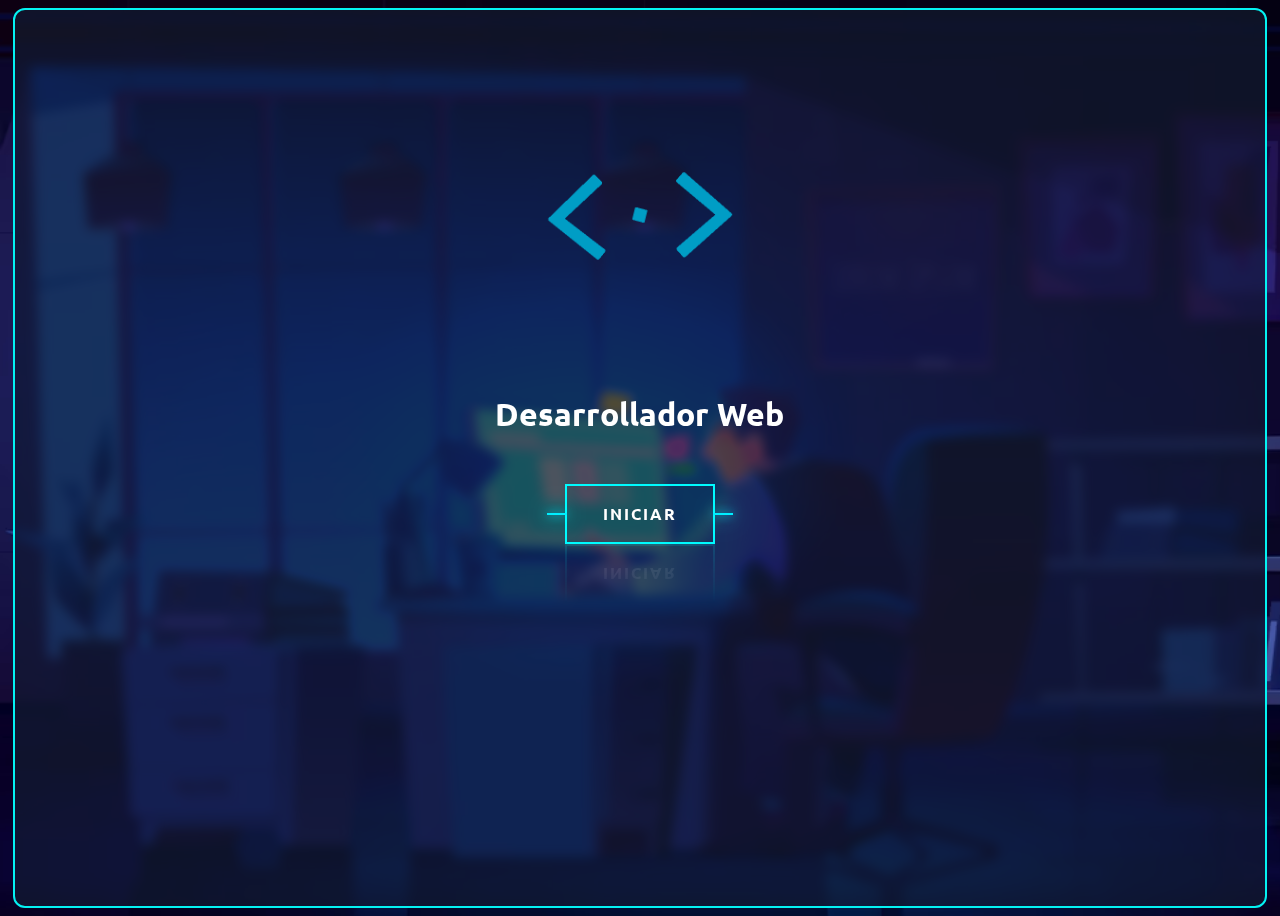
<file: index.html>
<!DOCTYPE html>
<html lang="es">

<head>
  <meta charset="UTF-8" />
  <meta http-equiv="X-UA-Compatible" content="IE=edge" />
  <meta name="viewport" content="width=device-width, initial-scale=1.0" />
  <title>Desarrollador Web Freelance</title>

  <meta name="title" content="Desarrollador Web">
  <meta name="description" content="Bienvenido a mi portafolio web.
    !Conoce un poco de mi trabajo!">
  <meta property="theme-color" content="#06c6ca">


  <!-- Open Graph / Facebook -->
  <meta property="og:type" content="website">
  <meta property="og:url" content="https://sergiovgonzalez.github.io/desarrollador-web-freelance">
  <meta property="og:title" content="Desarrollador Web">
  <meta property="og:description" content="Bienvenido/a a mi portafolio web. !Conoce un poco de mi trabajo!">
  <meta property="og:image" content="https://sergiovgonzalez.github.io/desarrollador-web-freelance/img/home.png">


  <!-- Twitter -->
  <meta property="twitter:card" content="summary_large_image">
  <meta property="twitter:url" content="https://sergiovgonzalez.github.io/desarrollador-web-freelance">
  <meta property="twitter:title" content="Desarrollador Web">
  <meta property="twitter:description" content="Bienvenido a mi portafolio web. !Conoce un poco de mi trabajo!">
  <meta property="twitter:image" content="https://sergiovgonzalez.github.io/desarrollador-web-freelance/img/home.png">

  <!-- End meta etiquetas -->

  <link rel="preconnect" href="https://fonts.googleapis.com" />
  <link rel="preconnect" href="https://fonts.gstatic.com" crossorigin />
  <link
    href="https://fonts.googleapis.com/css2?family=Poppins:wght@300;400;700&family=Raleway:wght@400;700&family=Ubuntu:wght@500&display=swap"
    rel="stylesheet" />
  <link rel="stylesheet" href="css/normalize.css" />
  <link rel="stylesheet" href="css/styles.css" />
</head>

<body>
  <main class="wraper">
    <figure class="img-wraper">
      <img src="img/index.gif" alt="Desarrollador Web Freelance" />
    </figure>
    <section class="start">
      <h1>Desarrollador Web</h1>
      <a href="content">
        <button>
          <span>iniciar</span>
        </button>
      </a>

    </section>


  </main>
</body>

</html>
</file>
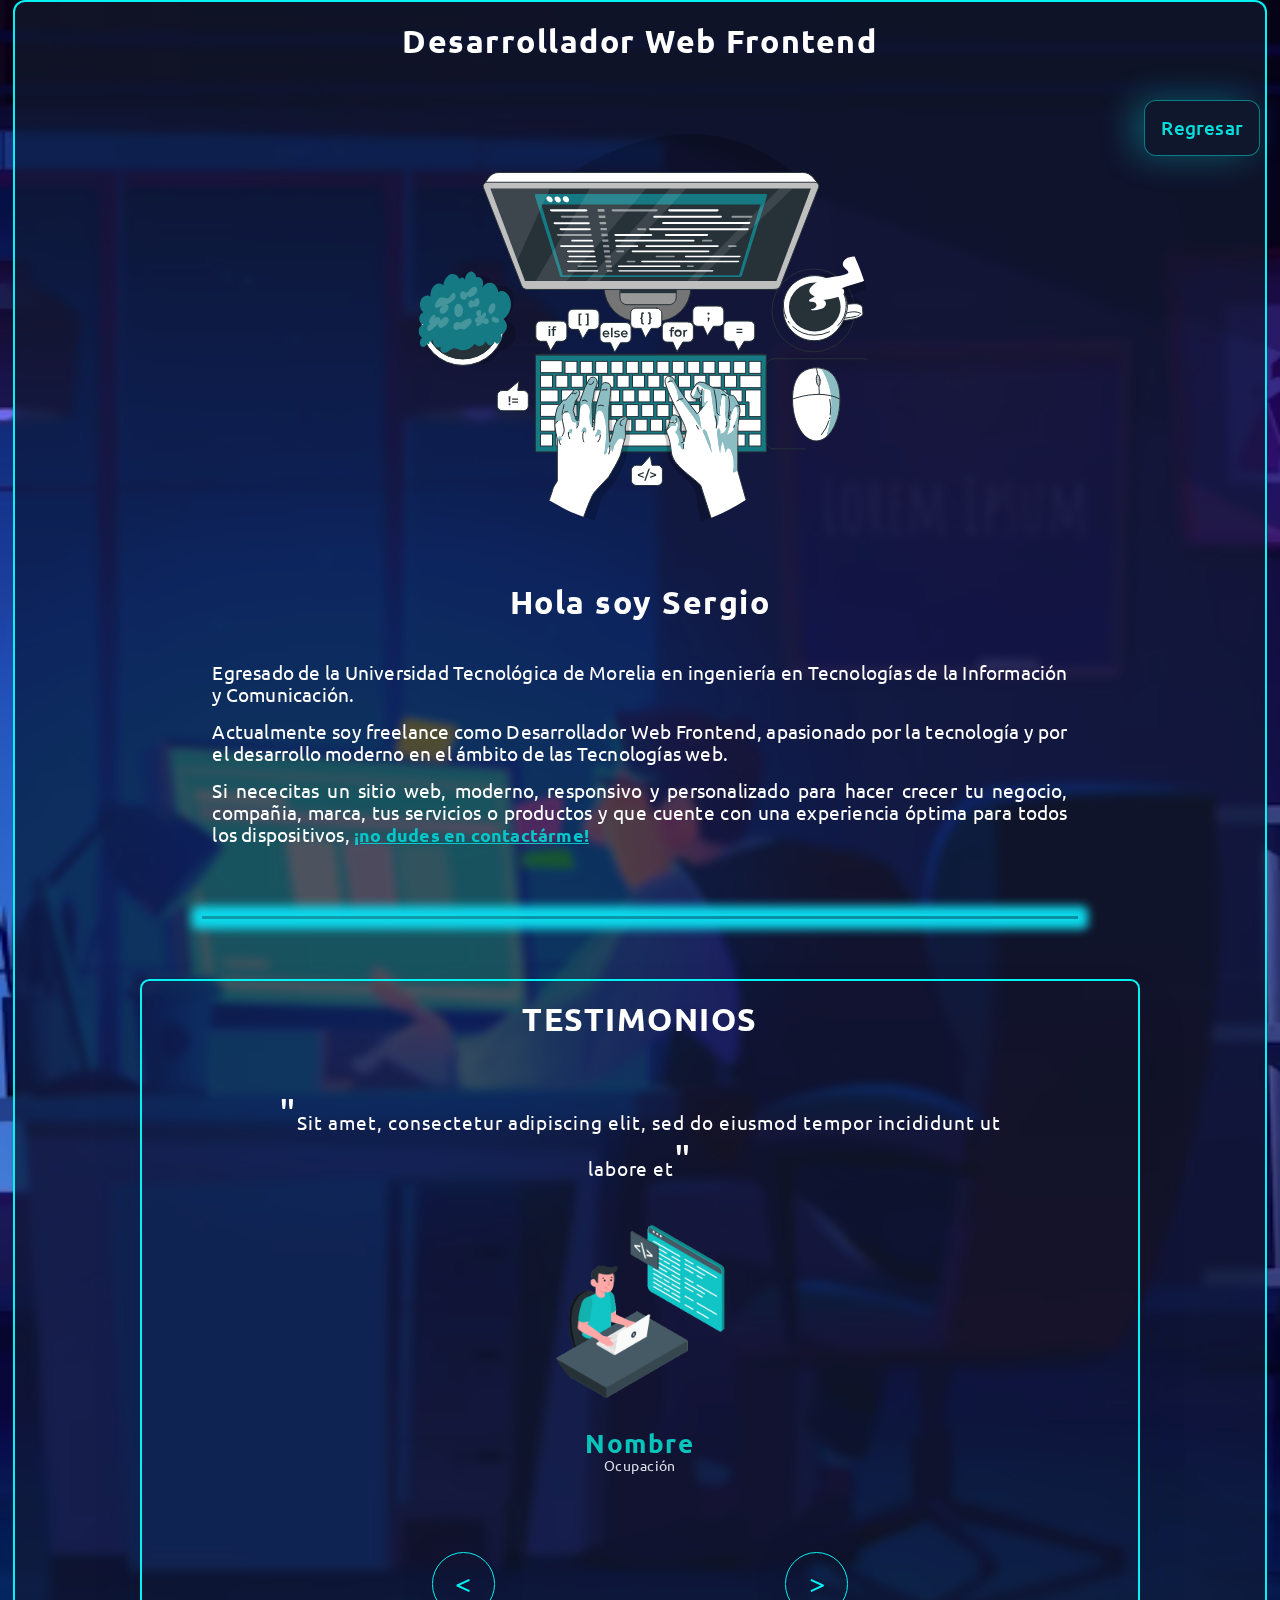
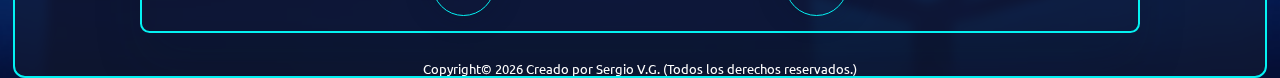
<file: about.html>
<!DOCTYPE html>
<html lang="es">

<head>
  <meta charset="UTF-8" />
  <meta http-equiv="X-UA-Compatible" content="IE=edge" />
  <meta name="viewport" content="width=device-width, initial-scale=1.0" />
  <title>Acerca de</title>
  <link rel="preconnect" href="https://fonts.googleapis.com" />
  <link rel="preconnect" href="https://fonts.gstatic.com" crossorigin />
  <link
    href="https://fonts.googleapis.com/css2?family=Poppins:wght@300;400;700&family=Raleway:wght@400;700&family=Ubuntu:wght@500&display=swap"
    rel="stylesheet" />
  <link rel="stylesheet" href="css/normalize.css" />
  <link rel="stylesheet" href="css/about.css" />
</head>

<body>
  <div class="global-wrapper">
    <a class="return" href="./content">Regresar</a>

    <main class="wrapper-main">
      <h1>Desarrollador Web Frontend</h1>
      <section class="hero-container">
        <figure class="img-container">
          <img src="img/acerca de.svg" alt="Acerca de" />
        </figure>
        <article class="container-info">
          <!-- <div class="devicer"></div> -->
          <h2>Hola soy Sergio</h2>
          <article class="about-info">
            <p>
              Egresado de la Universidad Tecnológica de Morelia en ingeniería
              en Tecnologías de la Información y Comunicación.
            </p>
            <p>
              Actualmente soy freelance como Desarrollador Web Frontend,
              apasionado por la tecnología y por el desarrollo moderno en el
              ámbito de las Tecnologías web.
            </p>
            <p>
              Si nececitas un sitio web, moderno, responsivo y personalizado para hacer crecer tu negocio, compañia,
              marca, tus servicios o productos y que cuente con una experiencia óptima para todos los dispositivos,
              <a class="cta-about" href="contact">¡no
                dudes en
                contactárme!</a>
            </p>
          </article>
        </article>
      </section>
      <div class="devicer"></div>
      <!-- TESTIMONIALS-CONTAINER -->
      <section class="testimonials-container">
        <article class="wrapper">
          <h2>TESTIMONIOS</h2>
          <div class="testimonial-container" id="testimonial-container"></div>
          <div class="wrapper-buttons">
            <button id="prev">&lt;</button>
            <button id="next">&gt;</button>
          </div>
        </article>
      </section>
      <small>Copyright&copy;
        <script>
          document.write(new Date().getFullYear());
        </script>
        Creado por Sergio V.G. (Todos los derechos reservados.)
      </small>
      <!-- TESTIMONIALS-CONTAINER END -->
    </main>
  </div>
  <!-- GLOBAL Wrapper END -->
  <script src="js/slider-testimonial.js"></script>
</body>

</html>
</file>
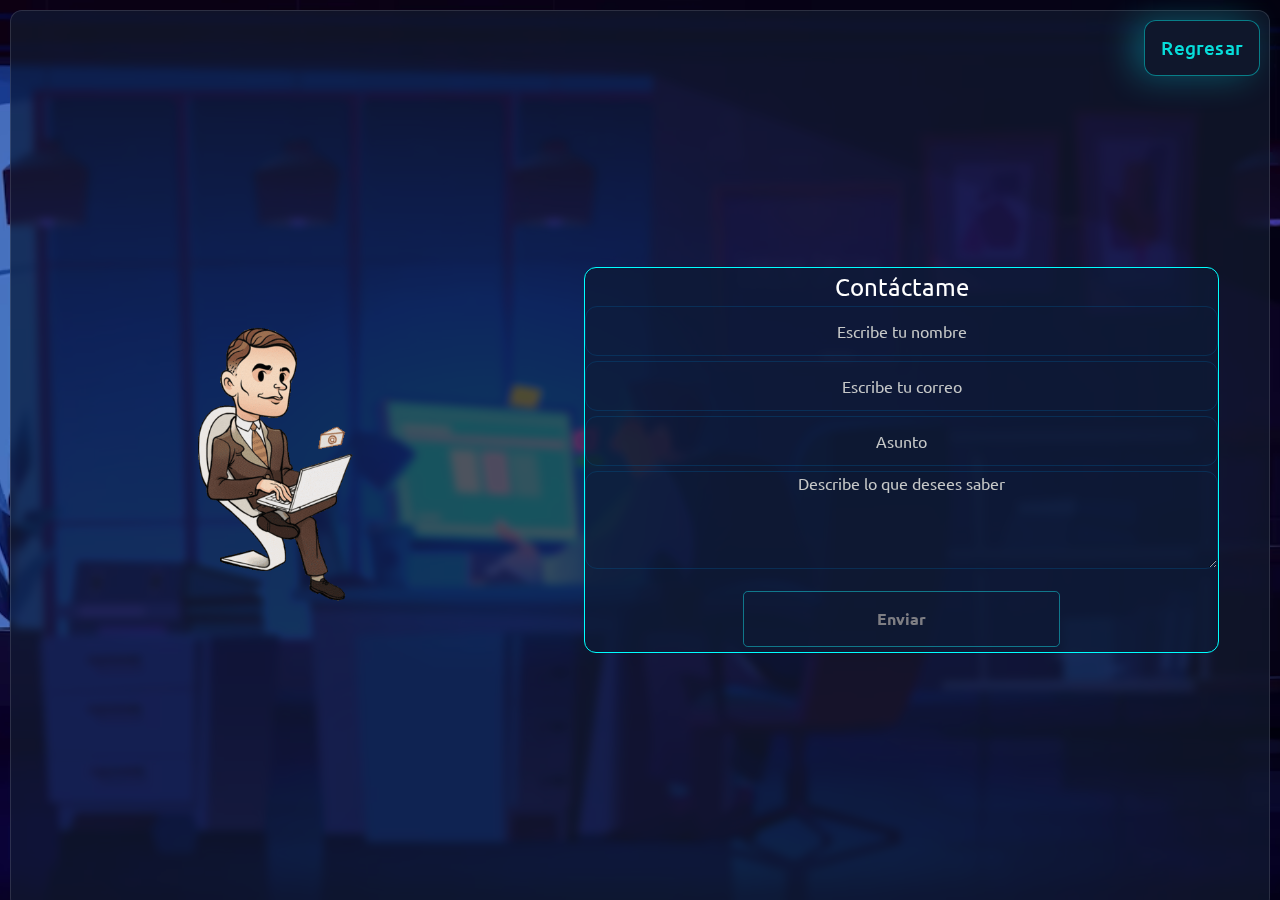
<file: contact.html>
<!DOCTYPE html>
<html lang="es">

<head>
  <meta charset="UTF-8" />
  <meta http-equiv="X-UA-Compatible" content="IE=edge" />
  <meta name="viewport" content="width=device-width, initial-scale=1.0" />
  <title>CONTACTO</title>
  <link rel="preconnect" href="https://fonts.googleapis.com" />
  <link rel="preconnect" href="https://fonts.gstatic.com" crossorigin />
  <link
    href="https://fonts.googleapis.com/css2?family=Poppins:wght@300;400;700&family=Raleway:wght@400;700&family=Ubuntu:wght@500&display=swap"
    rel="stylesheet" />
  <link rel="stylesheet" href="css/normalize.css" />
  <link rel="stylesheet" href="css/contact.css" />
  <link rel="stylesheet" href="css/spinner.css" />

</head>

<body>
  <div class="container">
    <a class="return" href="./content">Regresar</a>

    <main class="wrapper">
      <figure class="container-img">
        <img src="img/contact.gif" alt="Contacto" />
      </figure>

      <div class="wrapper-contact-form">
        <form id="formulario" class="contact-form" rel="noopener" action="https://formsubmit.co/checkovg3@outlook.com"
          method="POST">
          <legend>Contáctame</legend>
          <input type="text" name="name" placeholder="Escribe tu nombre" autocomplete="off" />


          <input id="email" type="email" name="email" placeholder="Escribe tu correo" autocomplete="off">

          <input id="asunto" type="text" name="asunto" placeholder="Asunto" autocomplete="off">


          <textarea name="mensaje" id="mensaje" placeholder="Describe lo que desees saber" cols="20"
            rows="5"></textarea>
          <!-- <input class="btn btn-opacity" type="submit" value="Enviar" disabled /> -->
          <input class="btn btn-opacity" type="submit" value="Enviar" />


          <input type="hidden" name="_next"
            value="https://sergiovgonzalez.github.io/desarrollador-web-freelance/contact">

          <input type="hidden" name="_captcha" value="false">
          <input type="hidden" name="_subject" value="Nuevo mensaje de un cliente!">

          <div id="spinner" class="hidden-spinner show-spinner">
            <div class="sk-chase">
              <div class="sk-chase-dot"></div>
              <div class="sk-chase-dot"></div>
              <div class="sk-chase-dot"></div>
              <div class="sk-chase-dot"></div>
              <div class="sk-chase-dot"></div>
              <div class="sk-chase-dot"></div>
            </div>
          </div>


        </form>

      </div>
    </main>
  </div>

  <script src="js/form.js"></script>
</body>

</html>
</file>
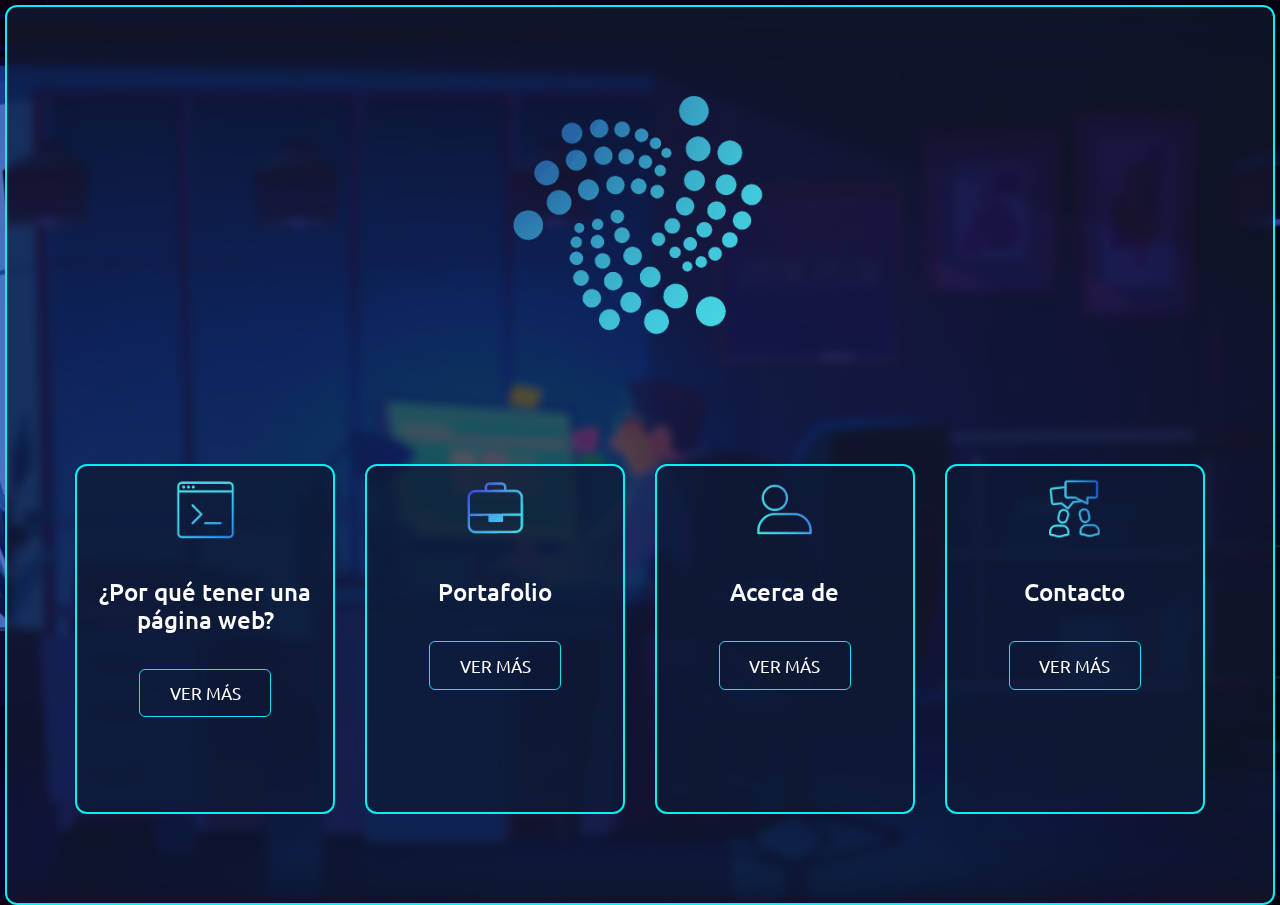
<file: content.html>
<!DOCTYPE html>
<html lang="es">

<head>
  <meta charset="UTF-8" />
  <meta http-equiv="X-UA-Compatible" content="IE=edge" />
  <meta name="viewport" content="width=device-width, initial-scale=1.0" />
  <title>Contenido</title>
  <link rel="preconnect" href="https://fonts.googleapis.com" />
  <link rel="preconnect" href="https://fonts.gstatic.com" crossorigin />
  <link
    href="https://fonts.googleapis.com/css2?family=Poppins:wght@300;400;700&family=Raleway:wght@400;700&family=Ubuntu:wght@500&display=swap"
    rel="stylesheet" />
    <!-- Open Graph / Facebook -->

  <link rel="stylesheet" href="css/normalize.css" />
  <link rel="stylesheet" href="css/content.css" />
</head>

<body>
  <main class="wrapper-main">
    <figure class="img-wrapper">
      <img class="img-content" src="img/content-img.gif" alt="gif" />
    </figure>

    <section class="content-wrapper">
      <article class="wrapper-cards">
        <div class="card">
          <figure class="icon-card">
            <img src="img/icons/porque.gif" alt="Porque tener una web" />
          </figure>
          <h2 class="card-title">¿Por qué tener una página web?</h2>
          <a href="information">
            <button class="btn">Ver más</button>
          </a>
        </div>

        <div class="card">
          <figure class="icon-card">
            <img src="img/icons/porfolio.gif" alt="Portafolio" />
          </figure>
          <h2 class="card-title">Portafolio</h2>
          <a href="portfolio" rel="noopener">
            <button class="btn">Ver más</button>
          </a>
        </div>


        <div class="card">
          <figure class="icon-card">
            <img src="img/icons/acerca.gif" alt="Acerca de" />
          </figure>
          <h2 class="card-title">Acerca de</h2>
          <a href="about" rel="noopener">
            <button class="btn">Ver más</button>
          </a>
        </div>

        <div class="card">
          <figure class="icon-card">
            <img src="img/icons/contacto.gif" alt="Contacto" />
          </figure>
          <h2 class="card-title">Contacto</h2>
          <a href="contact" rel="noopener">
            <button class="btn">Ver más</button>
          </a>
        </div>
      </article>

    </section>
  </main>
</body>

</html>
</file>
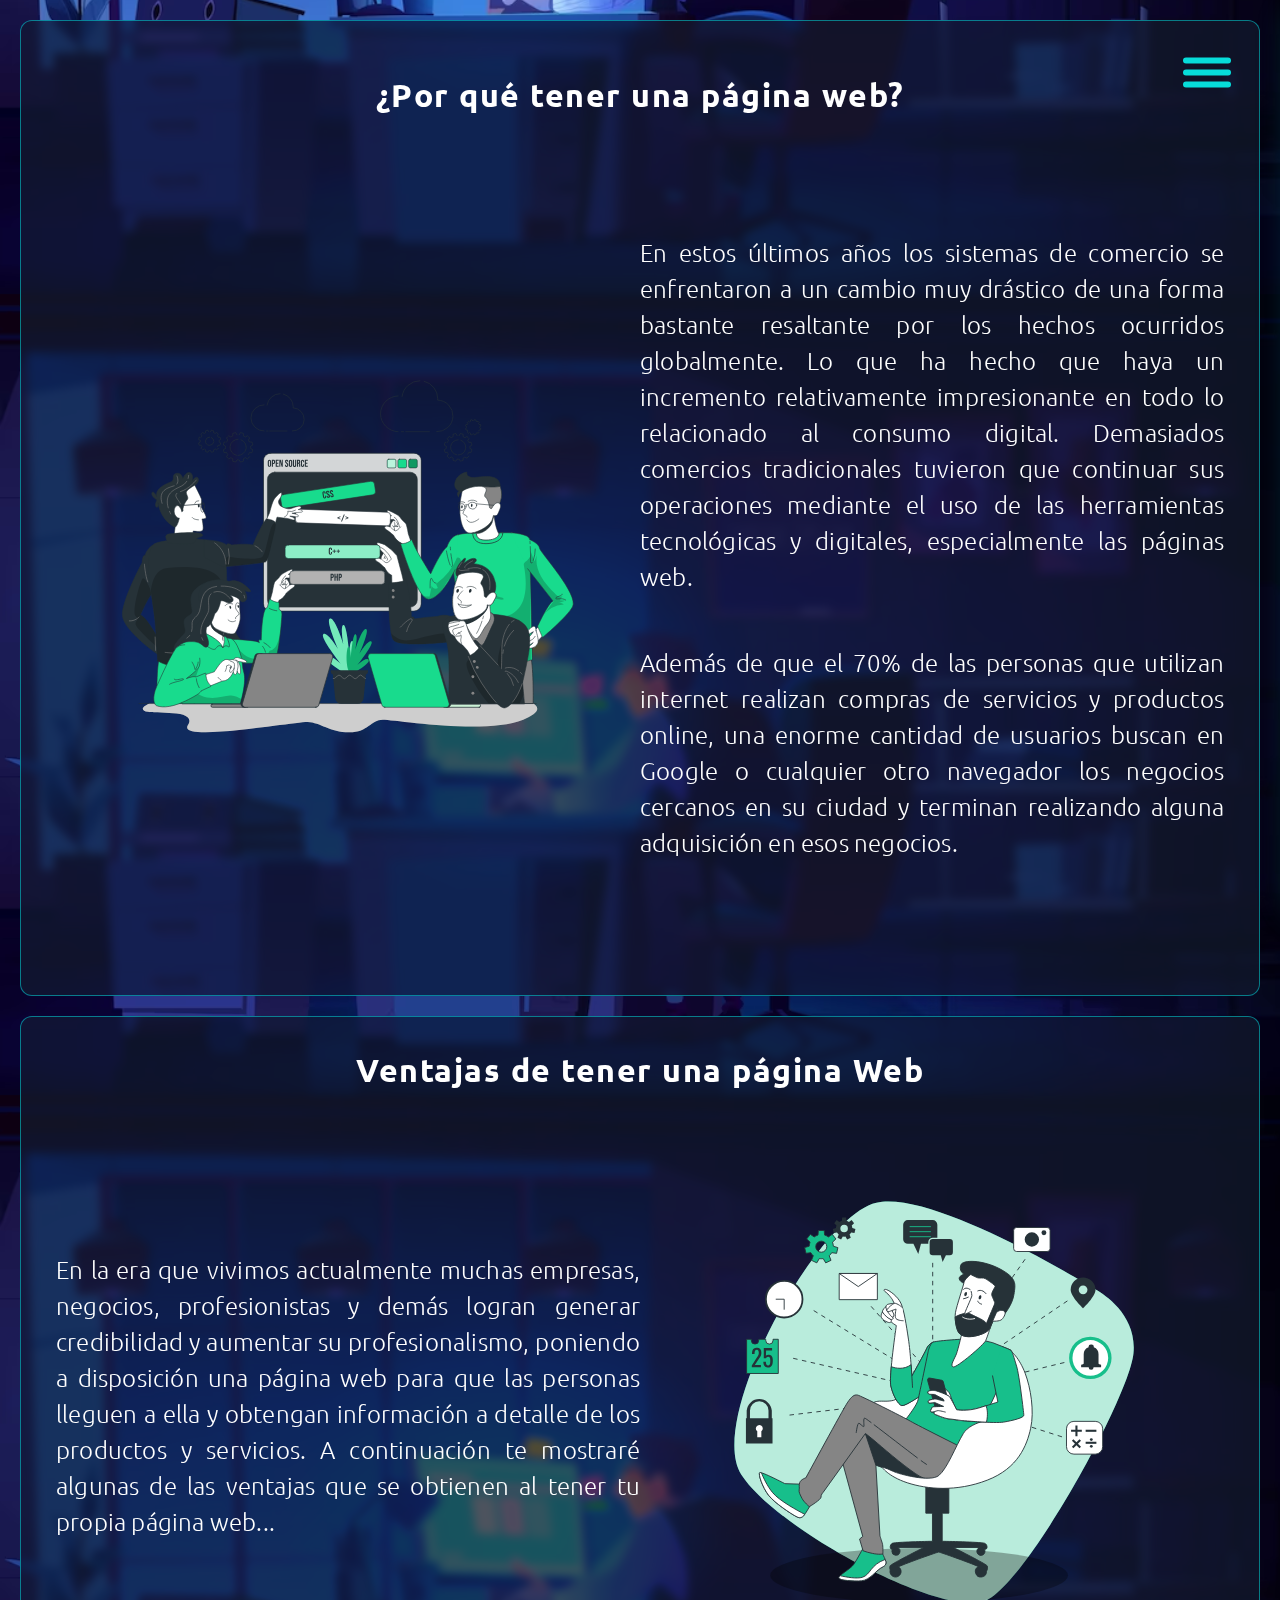
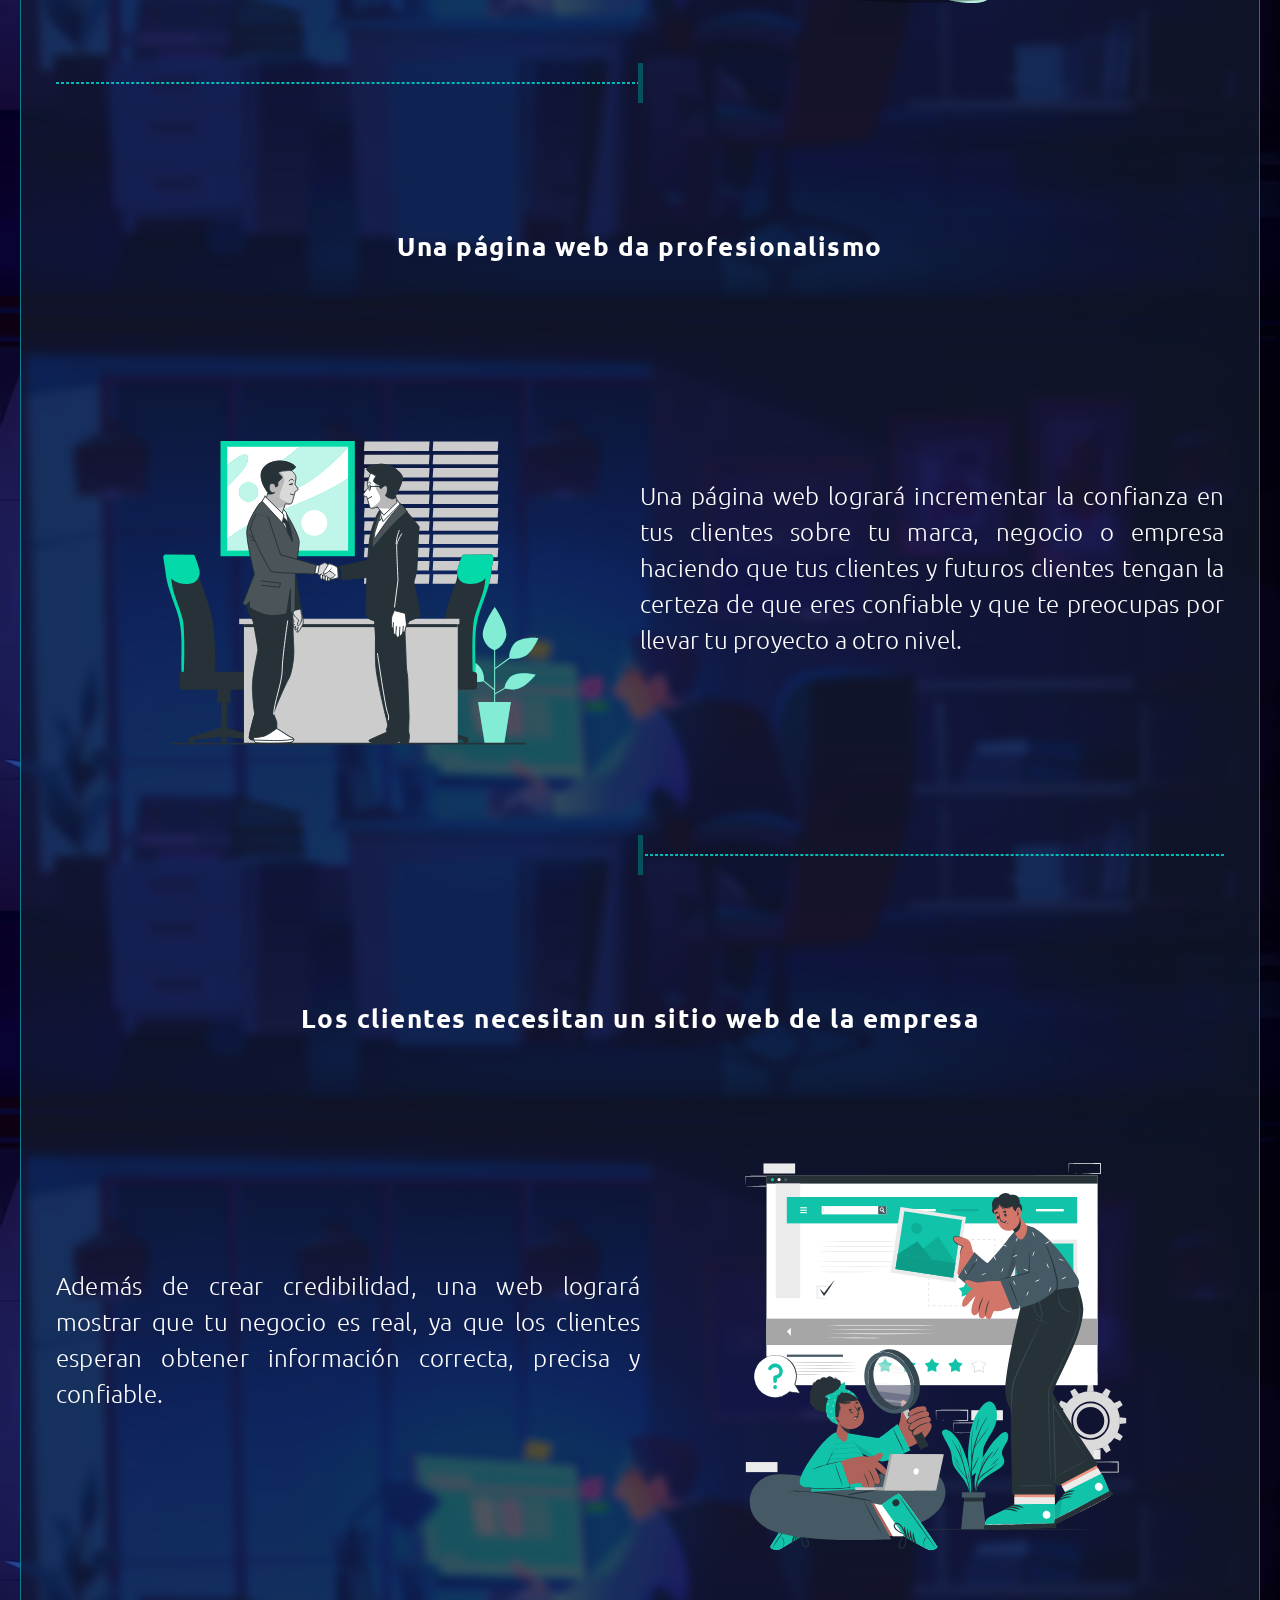
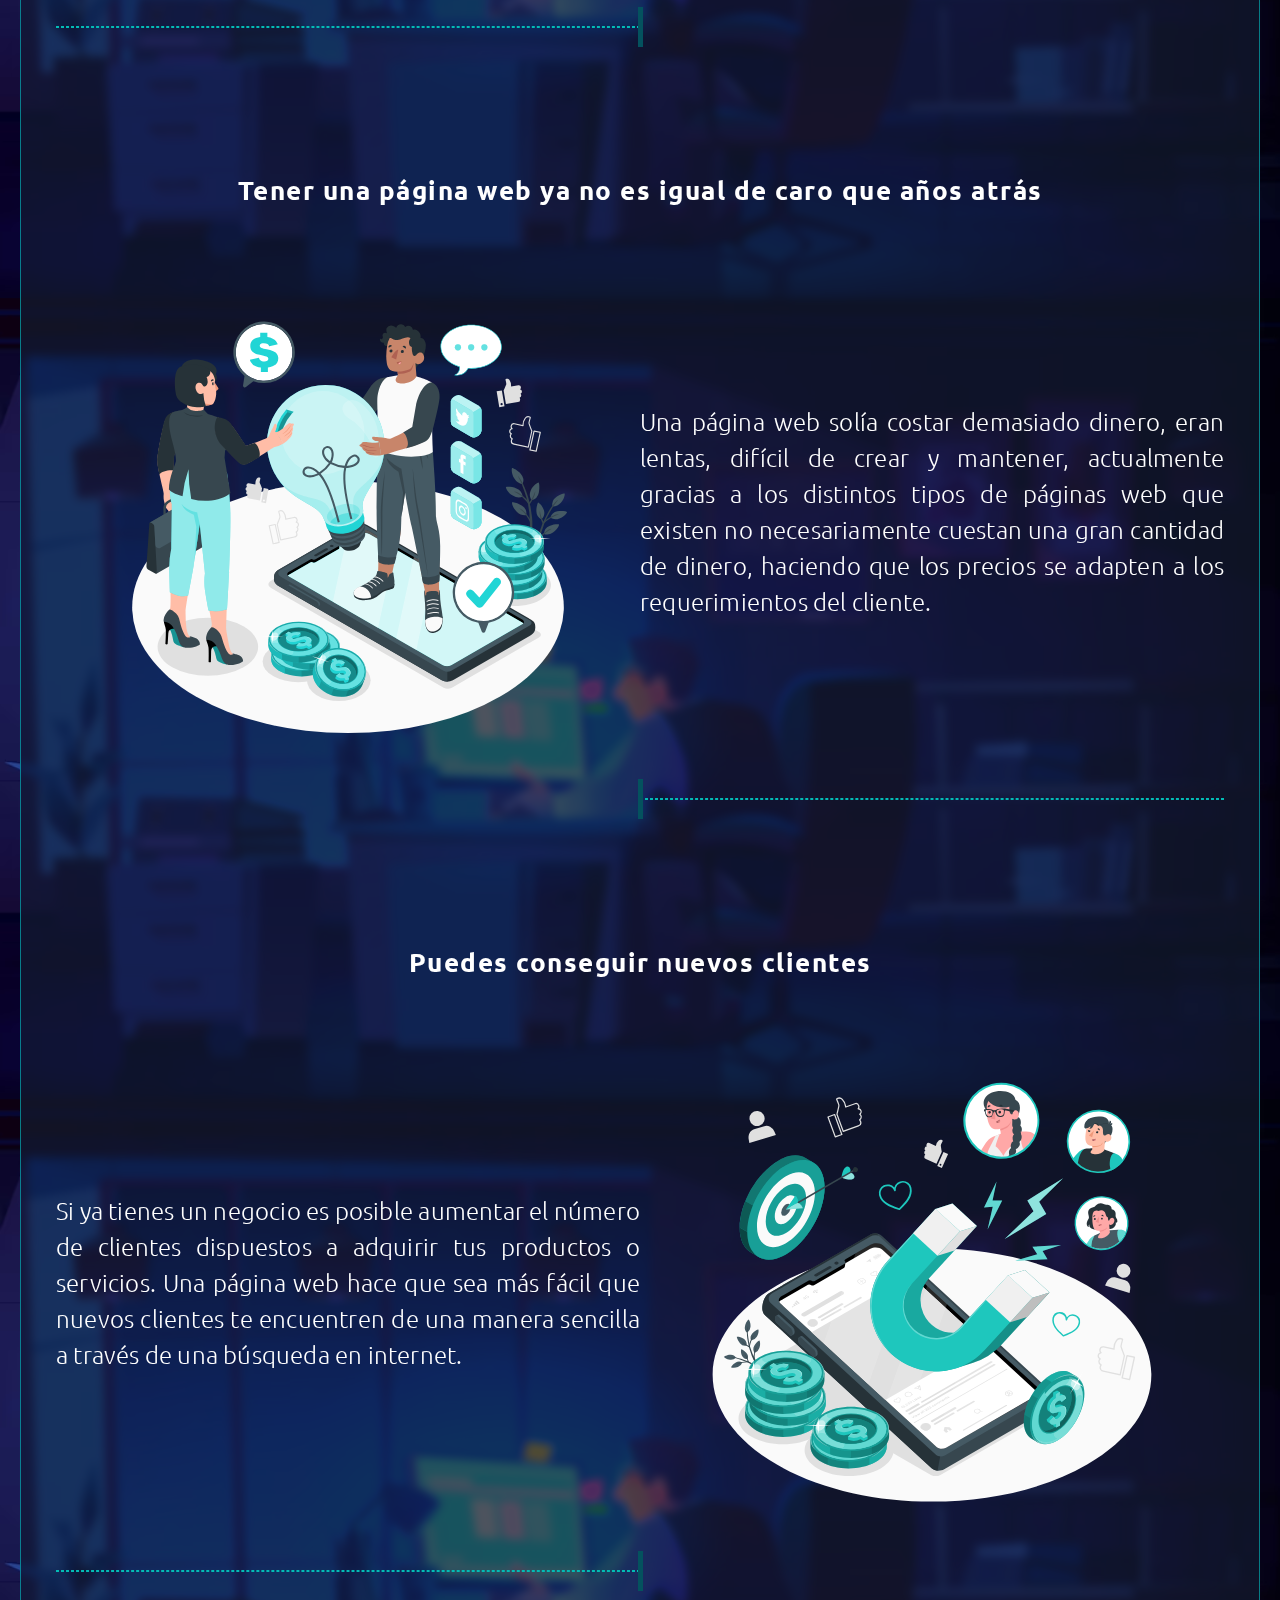
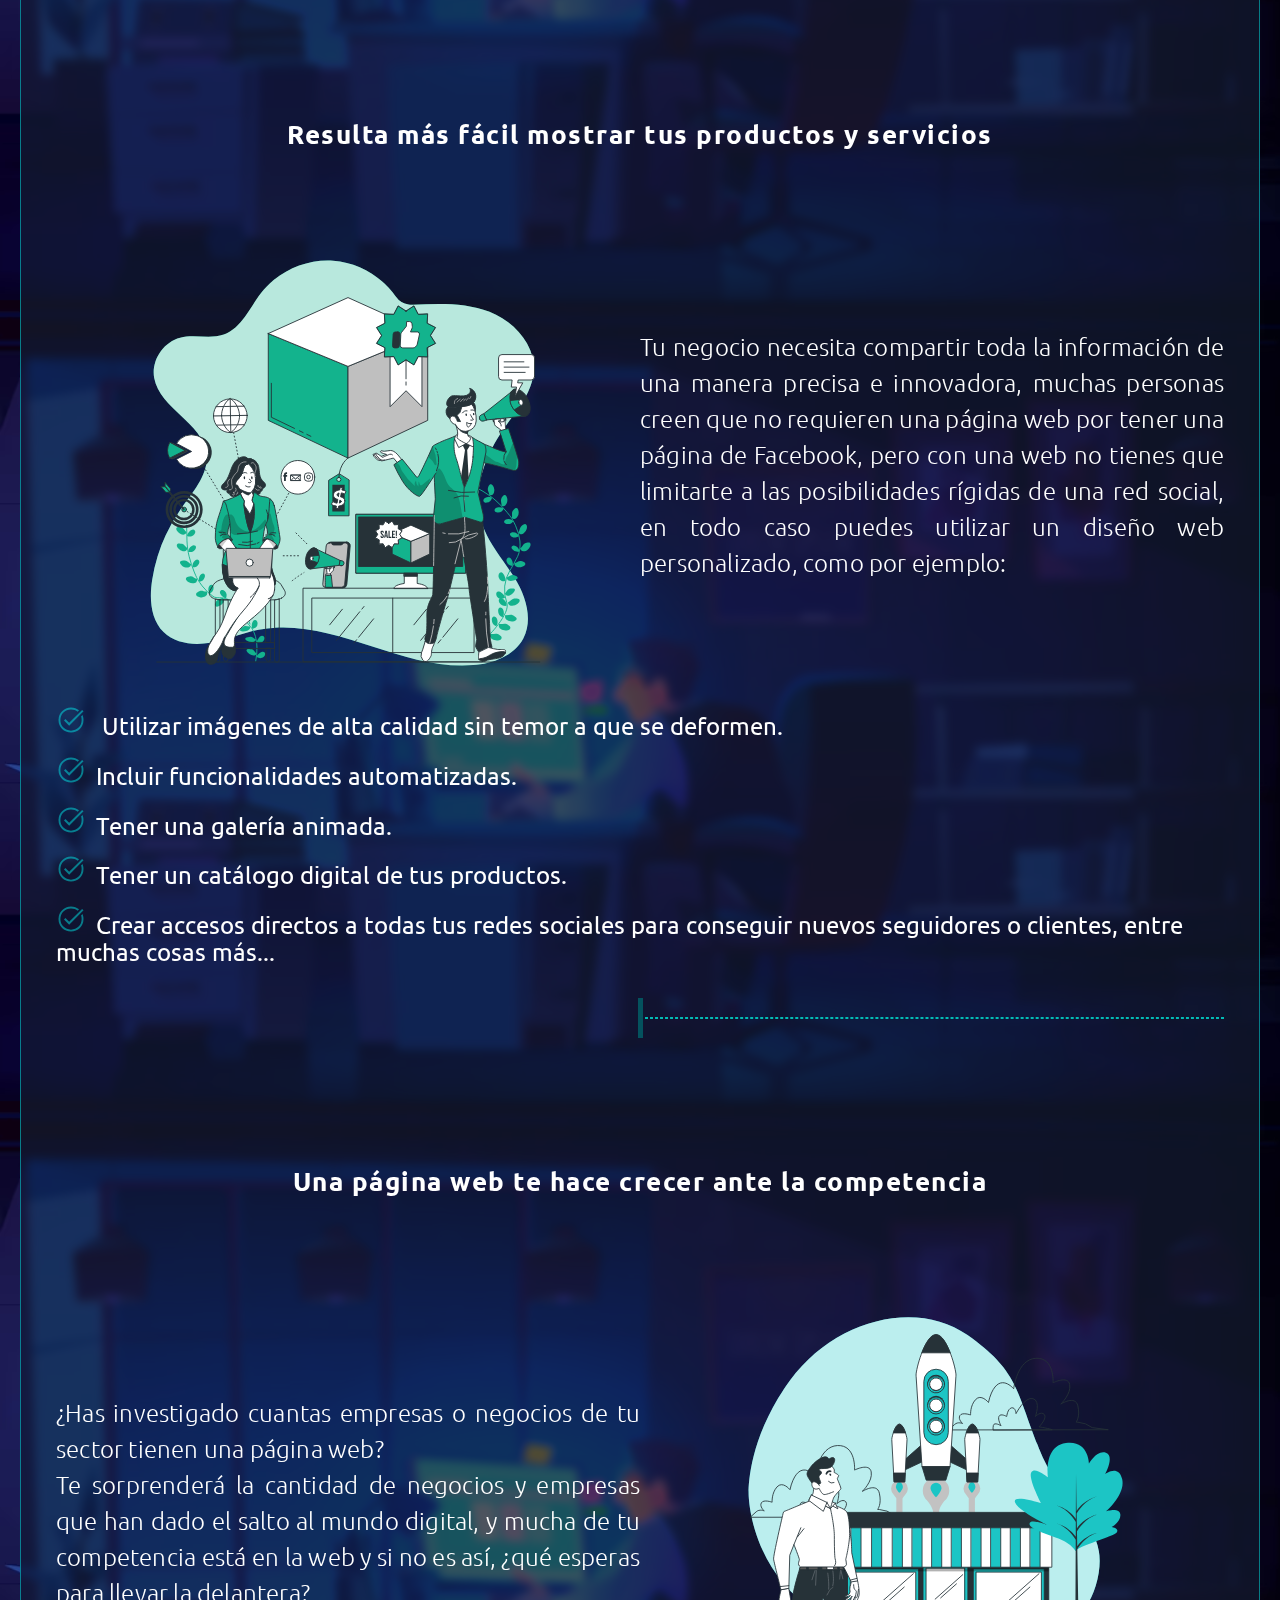
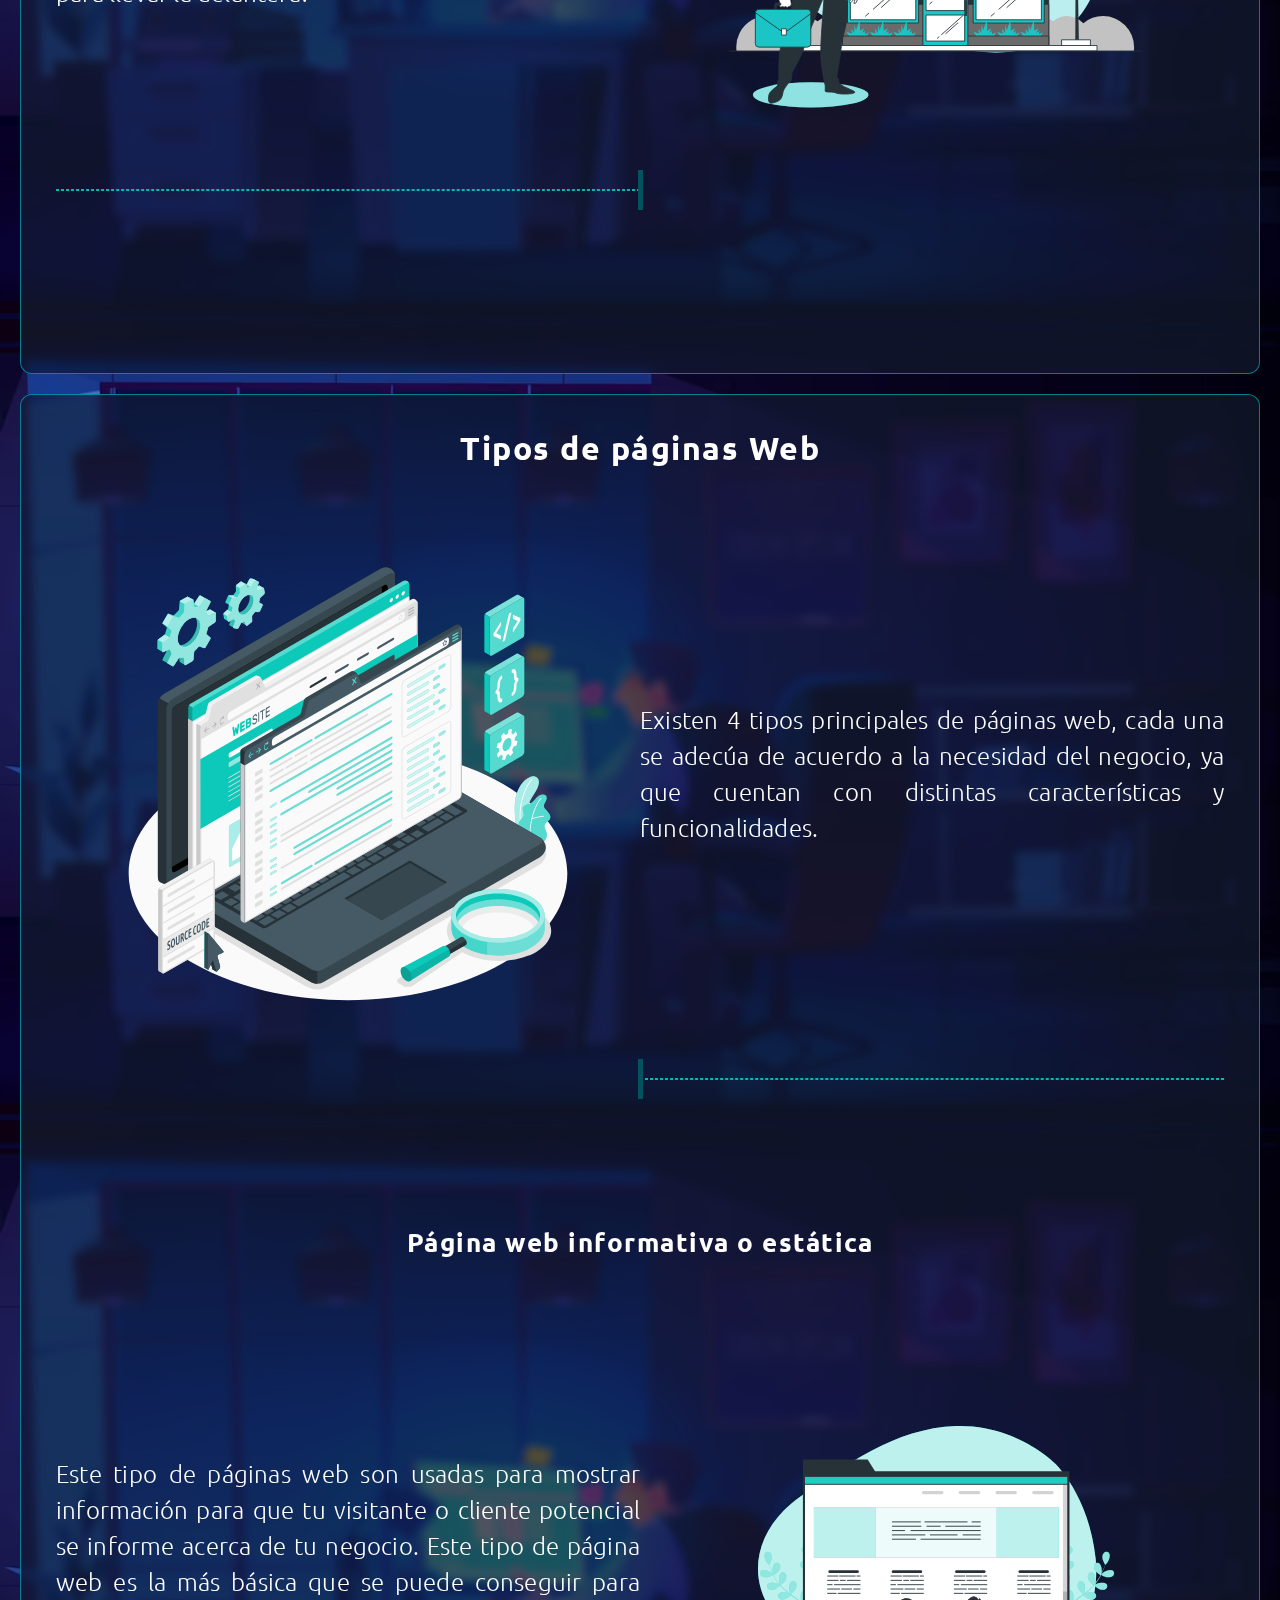
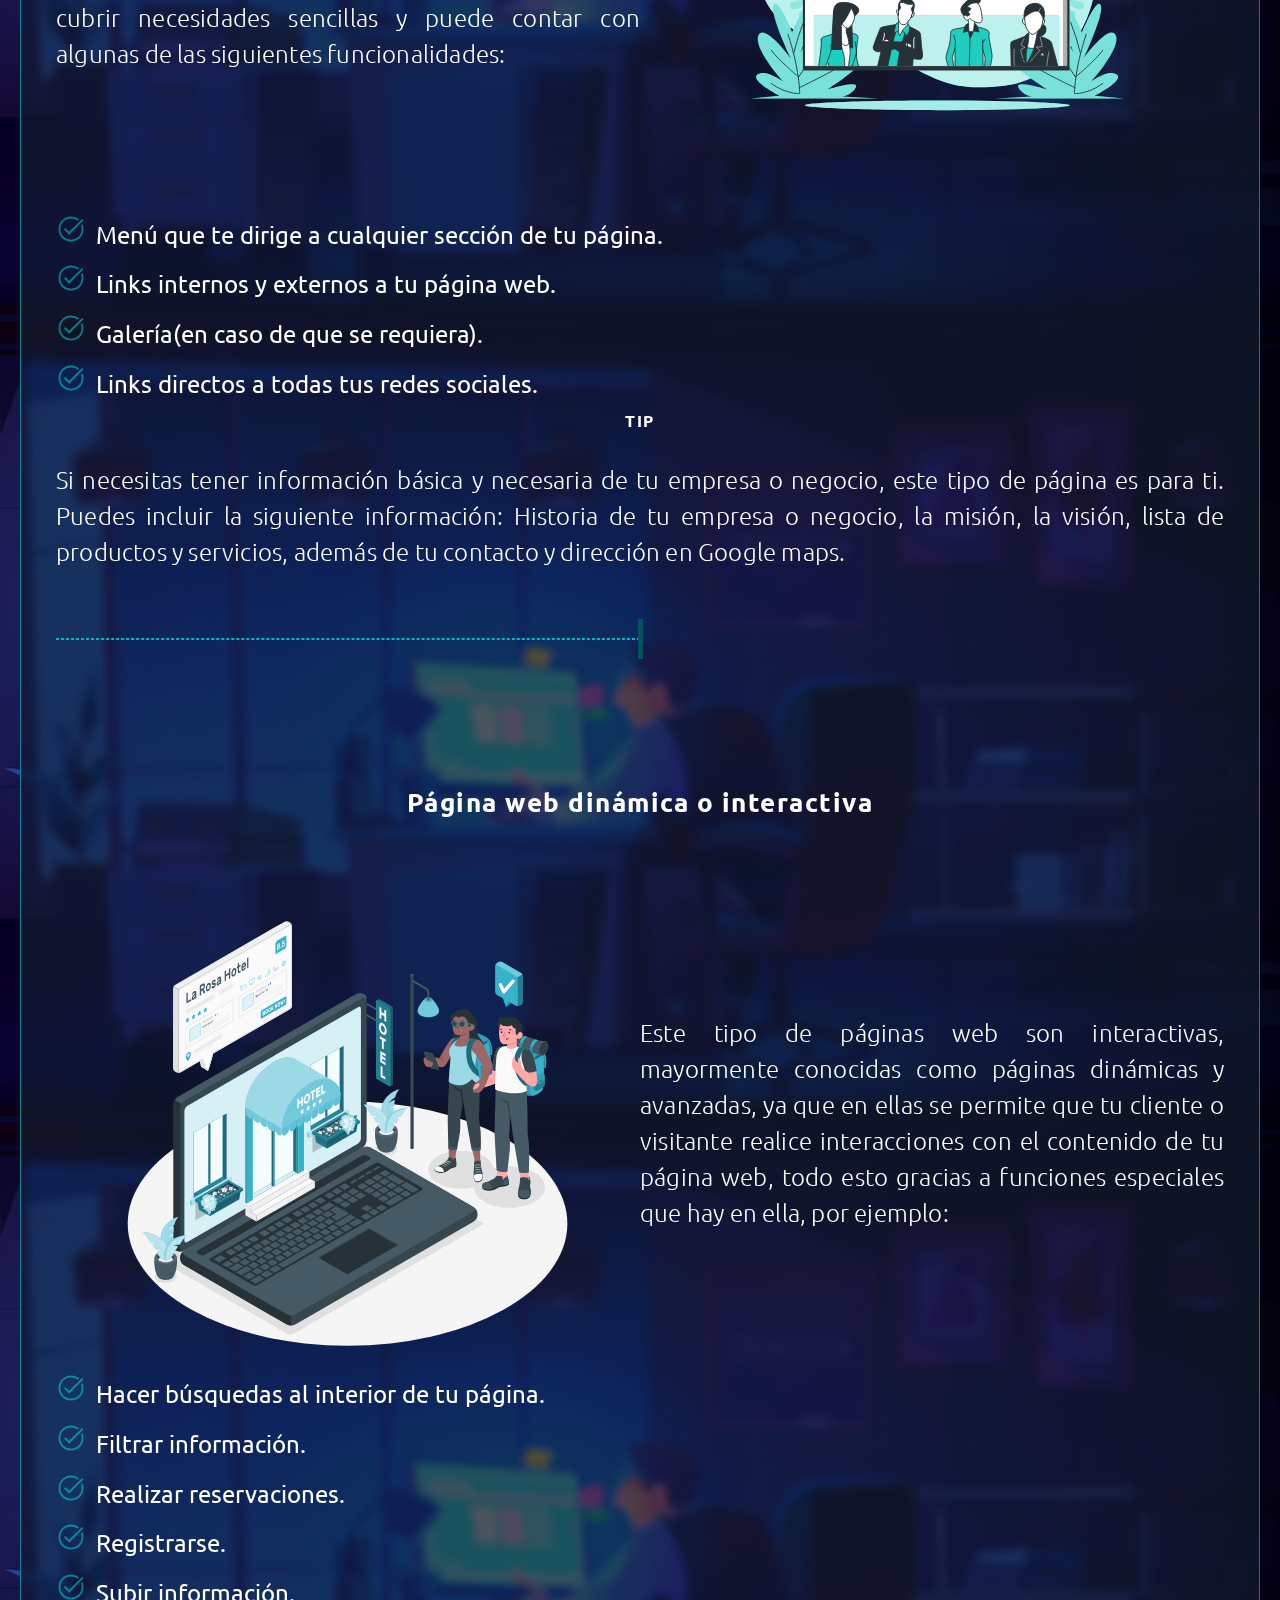
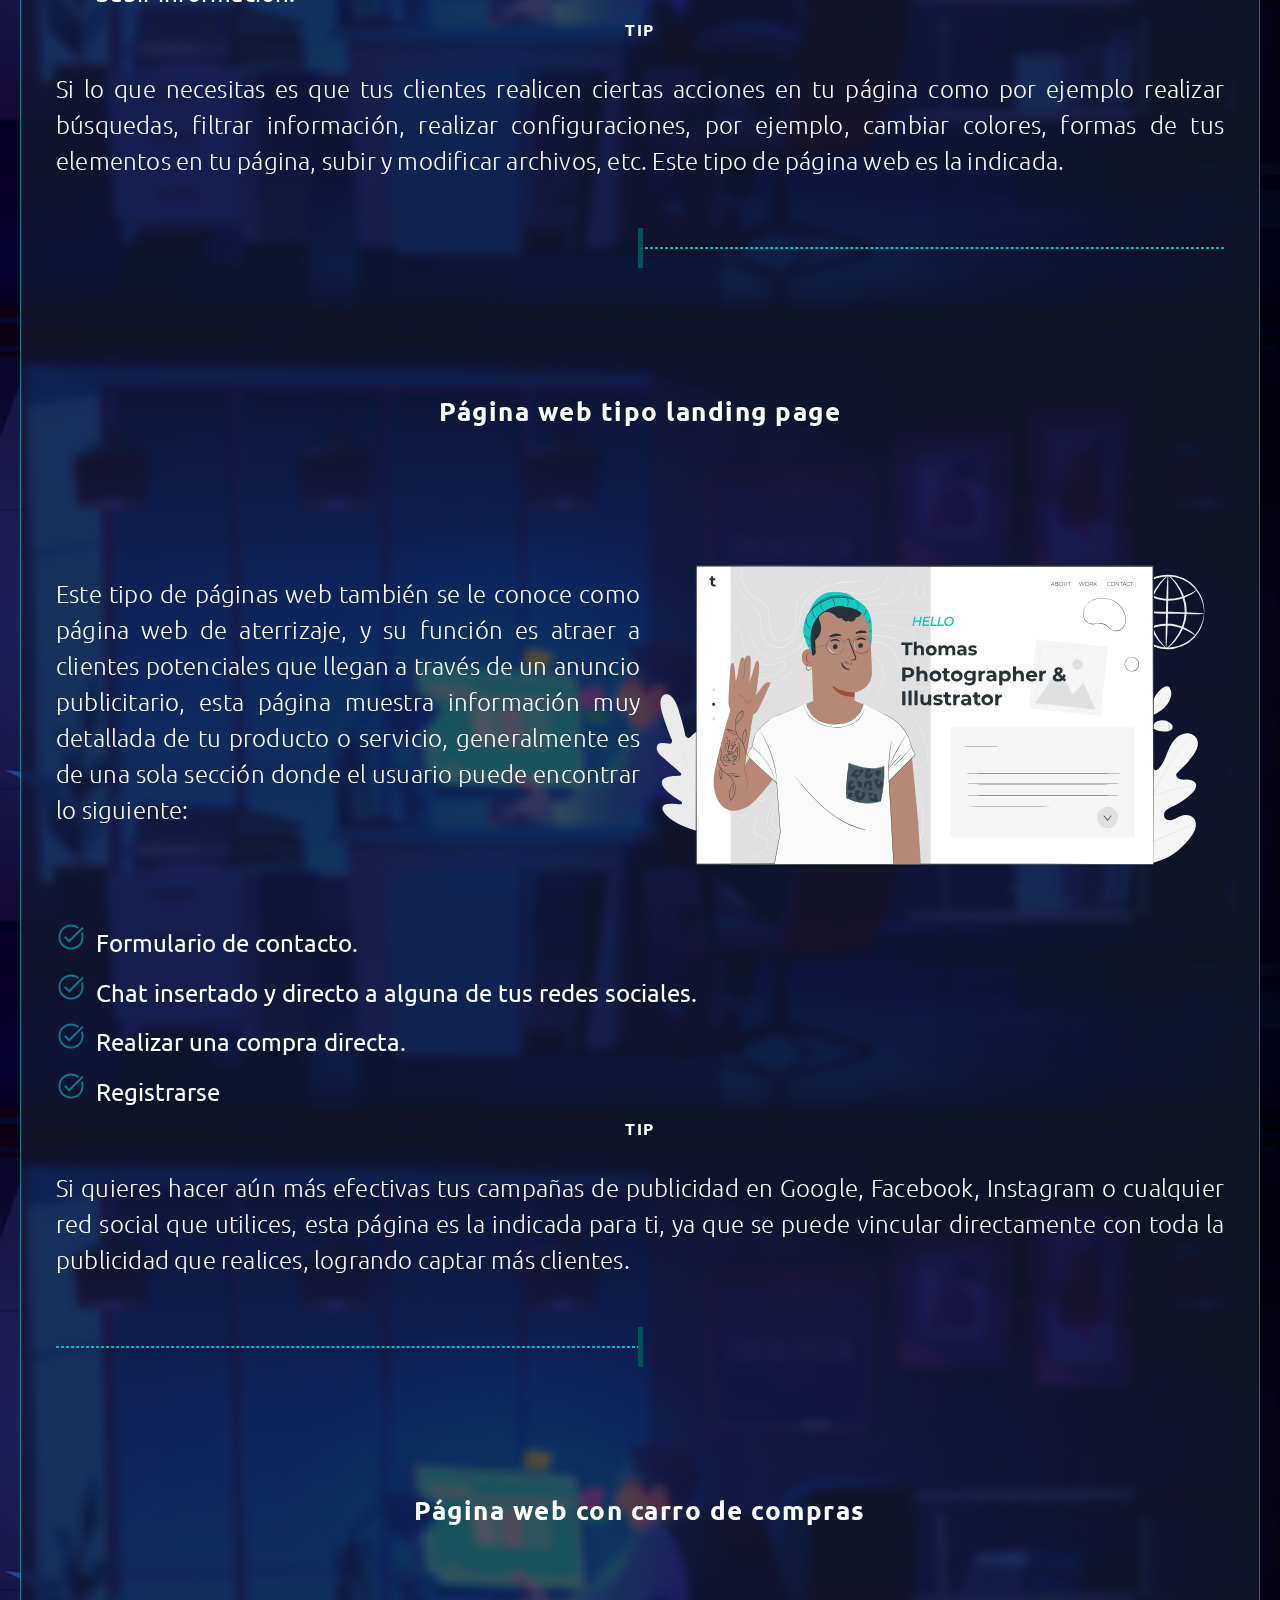
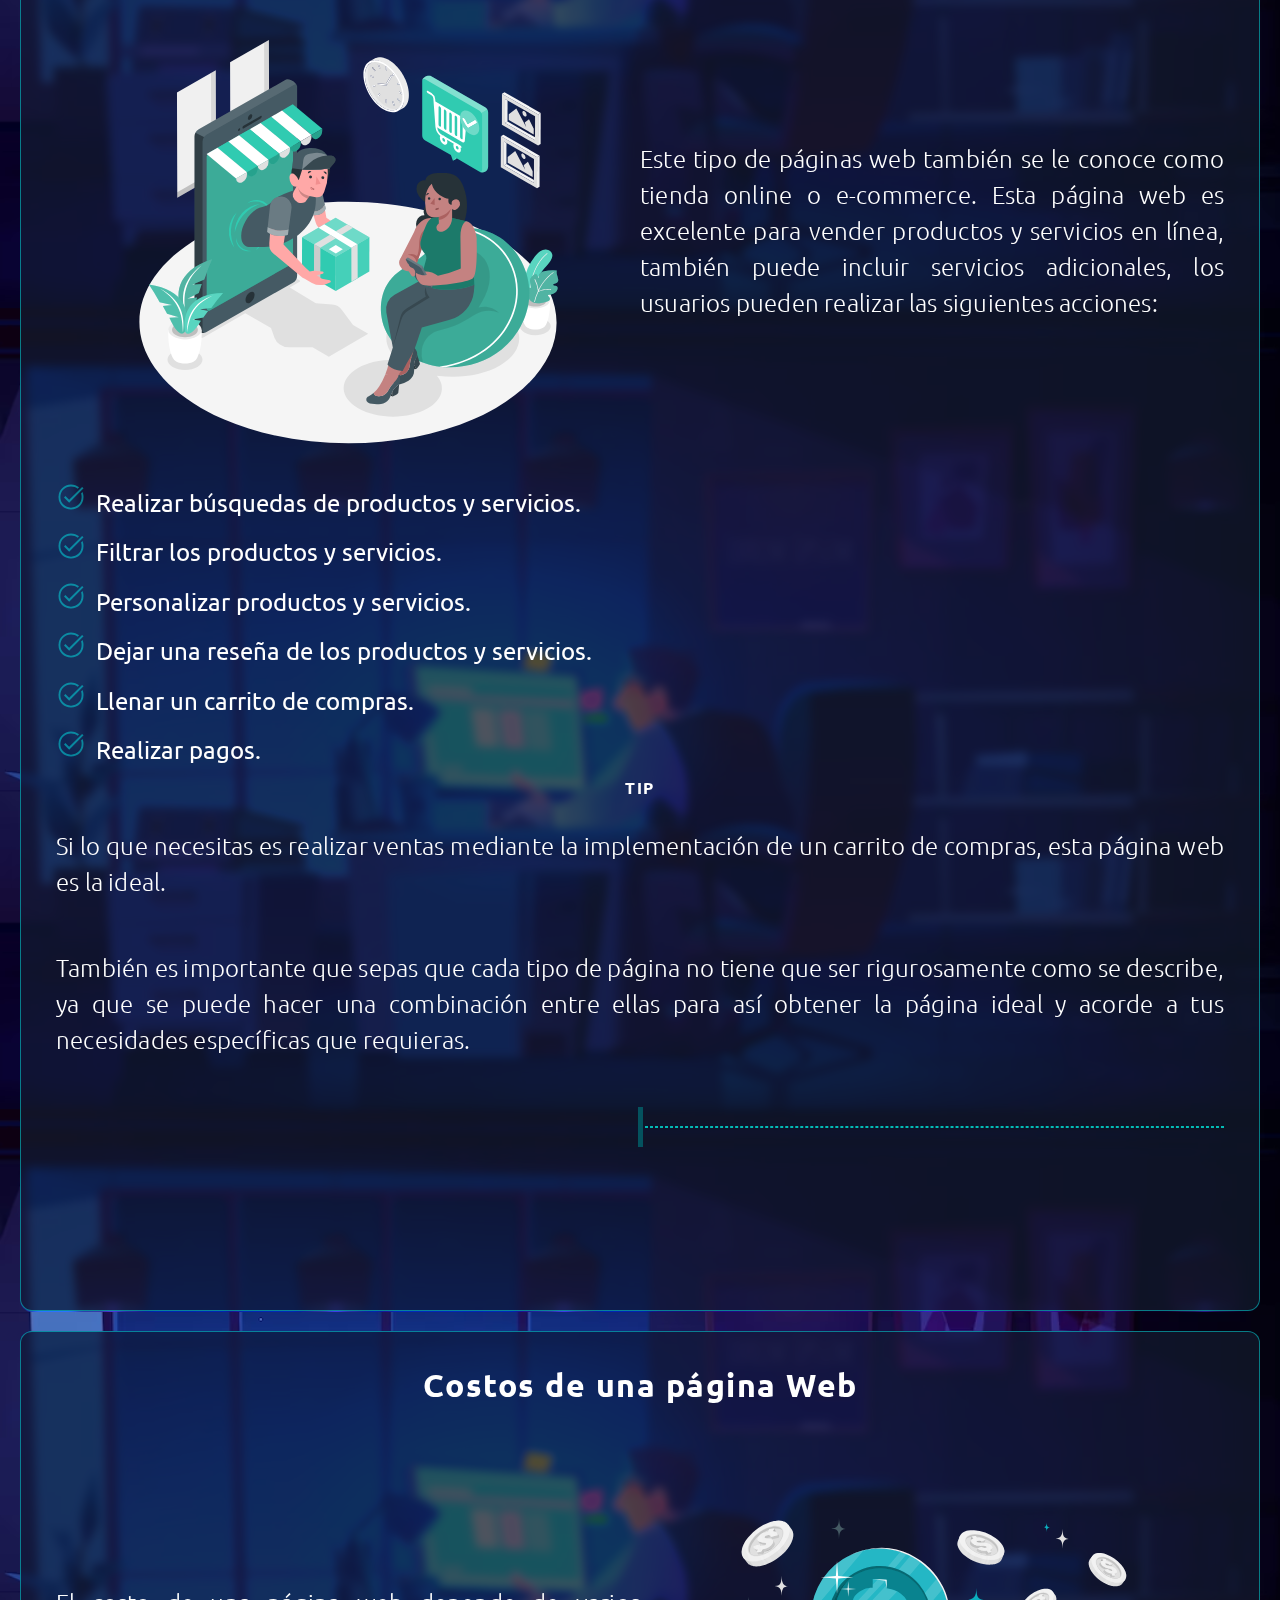
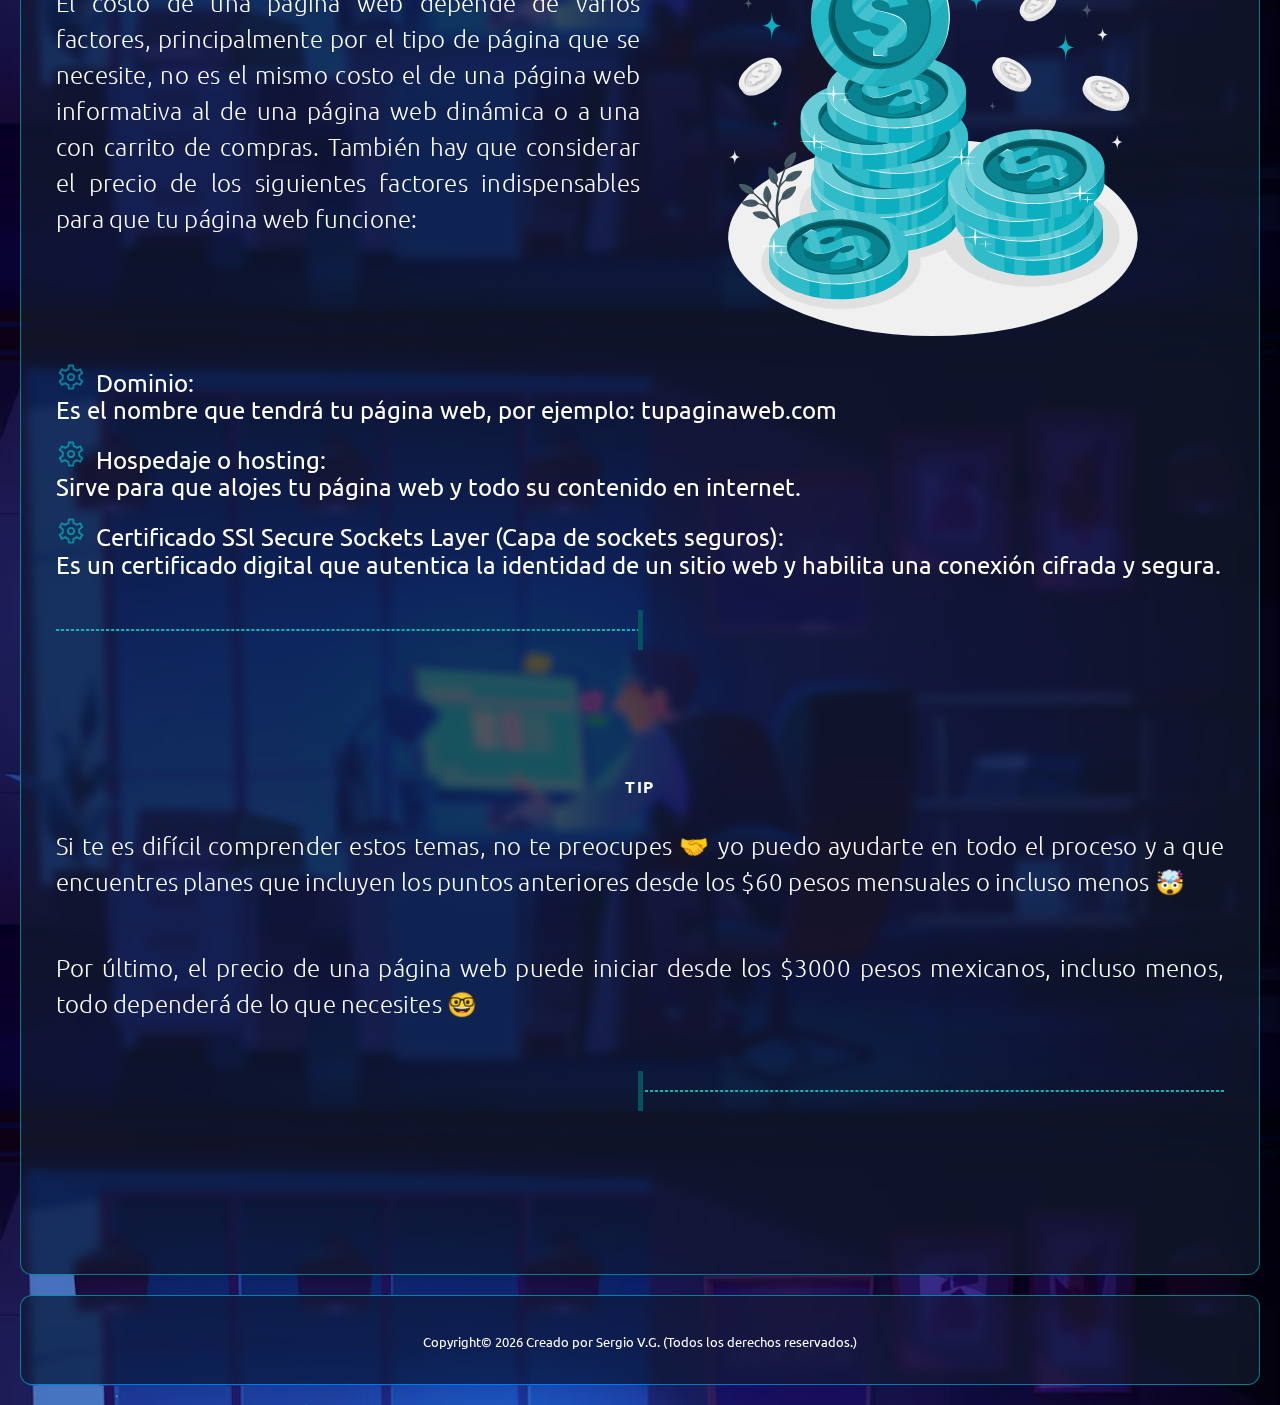
<file: information.html>
<!DOCTYPE html>
<html lang="es">

<head>
  <meta charset="UTF-8" />
  <meta http-equiv="X-UA-Compatible" content="IE=edge" />
  <meta name="viewport" content="width=device-width, initial-scale=1.0" />
  <title>¿Por qué tener una página web?</title>
  <link rel="preconnect" href="https://fonts.googleapis.com" />
  <link rel="preconnect" href="https://fonts.gstatic.com" crossorigin />
  <link
    href="https://fonts.googleapis.com/css2?family=Poppins:wght@300;400;700&family=Raleway:wght@400;700&family=Ubuntu:wght@500&display=swap"
    rel="stylesheet" />
  <link rel="stylesheet" href="css/normalize.css" />
  <link rel="stylesheet" href="css/information.css" />
  <link rel="stylesheet" href="css/menu.css" />
</head>

<body>
  <div class="grid-container">
    <main class="main-container">
      <!-- MENU -->
      <div class="button-menu">
        <div class="lines"><span></span></div>
      </div>
      <nav class="sidebar">
        <div class="menu">
          <a href="#inicio">Inicio</a>
          <a href="#ventajas">Ventajas</a>
          <a href="#tipos">Tipos de páginas web</a>
          <a href="#costos">Costos</a>
        </div>
        <a class="return" href="./content">Regresar</a>
      </nav>
      <!-- MENU END -->

      <!-- PORQUE TENER UNA PAGINA WEB-->
      <section id="inicio" class="section-container hero-container">
        <h1 class="title">¿Por qué tener una página web?</h1>
        <article class="article-container">
          <div class="wrapper-information">
            <figure class="container-img">
              <img src="img/information/tener-web.svg" alt="por que tener una página web" />
            </figure>
            <div class="paragraph">
              <p>
                En estos últimos años los sistemas de comercio se
                enfrentaron a un cambio muy drástico de una forma bastante
                resaltante por los hechos ocurridos globalmente. Lo que ha
                hecho que haya un incremento relativamente impresionante en
                todo lo relacionado al consumo digital. Demasiados comercios
                tradicionales tuvieron que continuar sus operaciones mediante
                el uso de las herramientas tecnológicas y digitales,
                especialmente las páginas web.
              </p>

              <p>
                Además de que el 70% de las personas que utilizan internet
                realizan compras de servicios y productos online, una enorme
                cantidad de usuarios buscan en Google o cualquier otro
                navegador los negocios cercanos en su ciudad y terminan
                realizando alguna adquisición en esos negocios.
              </p>
            </div>
          </div>
        </article>
      </section>
      <!-- PORQUE TENER UNA PAGINA WEB FIN-->

      <!-- VENTAJAS DE TENER UNA PAGINA WEB -->
      <section class="section-container">
        <h2 id="ventajas" class="title">Ventajas de tener una página Web</h2>
        <article class="article-container">
          <div class="wrapper-information left-wrapper">
            <figure class="container-img advantage-container-img advantaje-container-inicio">
              <img src="img/information/ventajas.svg" alt="Ventajas de tener una páagina web" />
            </figure>

            <div class="paragraph">
              <p>
                En la era que vivimos actualmente muchas empresas, negocios,
                profesionistas y demás logran generar credibilidad y aumentar
                su profesionalismo, poniendo a disposición una página web para
                que las personas lleguen a ella y obtengan información a
                detalle de los productos y servicios. A continuación te
                mostraré algunas de las ventajas que se obtienen al tener tu
                propia página web...
              </p>
            </div>
          </div>

          <!-- LINES DIVIDE -->
          <div class="page-divide">
            <div class="divide"></div>
            <div class="divide-line left"></div>
          </div>
          <!-- LINES DIVIDE END -->

          <div class="advantage-container">
            <h3>Una página web da profesionalismo</h3>
            <div class="wrapper-information">
              <figure class="container-img">
                <img src="img/information/profesional.svg" alt="una página web da profesionalismo" />
              </figure>

              <div class="paragraph">
                <p>
                  Una página web logrará incrementar la confianza en tus
                  clientes sobre tu marca, negocio o empresa haciendo que tus
                  clientes y futuros clientes tengan la certeza de que eres
                  confiable y que te preocupas por llevar tu proyecto a otro
                  nivel.
                </p>
              </div>
            </div>
          </div>
          <!-- LINES DIVIDE -->
          <div class="page-divide">
            <div class="divide"></div>
            <div class="divide-line right"></div>
          </div>
          <!-- LINES DIVIDE END -->

          <div class="advantage-container">
            <h3>Los clientes necesitan un sitio web de la empresa</h3>
            <div class="wrapper-information left-wrapper">
              <figure class="container-img">
                <img src="img/information/clientes-web.svg" alt="los clientes necesitan una página web" />
              </figure>
              <div class="paragraph">
                <p>
                  Además de crear credibilidad, una web logrará mostrar que tu
                  negocio es real, ya que los clientes esperan obtener
                  información correcta, precisa y confiable.
                </p>
              </div>
            </div>
          </div>

          <!-- LINES DIVIDE -->
          <div class="page-divide">
            <div class="divide"></div>
            <div class="divide-line left"></div>
          </div>
          <!-- LINES DIVIDE END -->

          <div class="advantage-container">
            <h3>
              Tener una página web ya no es igual de caro que años atrás
            </h3>
            <div class="wrapper-information">
              <figure class="container-img">
                <img src="img/information/no-es-caro-web.svg"
                  alt="una página web ya no es igual de costosa que años atrás" />
              </figure>
              <div class="paragraph">
                <p>
                  Una página web solía costar demasiado dinero, eran lentas,
                  difícil de crear y mantener, actualmente gracias a los
                  distintos tipos de páginas web que existen no necesariamente
                  cuestan una gran cantidad de dinero, haciendo que los
                  precios se adapten a los requerimientos del cliente.
                </p>
              </div>
            </div>
          </div>

          <!-- LINES DIVIDE -->
          <div class="page-divide">
            <div class="divide"></div>
            <div class="divide-line right"></div>
          </div>
          <!-- LINES DIVIDE END -->

          <div class="advantage-container">
            <h3>Puedes conseguir nuevos clientes</h3>
            <div class="wrapper-information left-wrapper">
              <figure class="container-img">
                <img src="img/information/nuevos-clientes.svg" alt="Puedes conseguir nuevos clientes" />
              </figure>
              <div class="paragraph">
                <p>
                  Si ya tienes un negocio es posible aumentar el número de
                  clientes dispuestos a adquirir tus productos o servicios.
                  Una página web hace que sea más fácil que nuevos clientes te
                  encuentren de una manera sencilla a través de una búsqueda
                  en internet.
                </p>
              </div>
            </div>
          </div>

          <!-- LINES DIVIDE -->
          <div class="page-divide">
            <div class="divide"></div>
            <div class="divide-line left"></div>
          </div>
          <!-- LINES DIVIDE END -->

          <div class="advantage-container">
            <h3>Resulta más fácil mostrar tus productos y servicios</h3>
            <div class="wrapper-information">
              <figure class="container-img">
                <img src="img/information/facil-mostrar-servicios.svg"
                  alt="Resulta más fácil mostrar productos y servicios" />
              </figure>
              <div class="paragraph">
                <p>
                  Tu negocio necesita compartir toda la información de una
                  manera precisa e innovadora, muchas personas creen
                  que no requieren una página web por tener una página de
                  Facebook, pero con una web no tienes que limitarte a las
                  posibilidades rígidas de una red social, en todo caso puedes
                  utilizar un diseño web personalizado, como por ejemplo:
                </p>
              </div>
            </div>
            <ul>
              <li>
                <img src="img/icons/done.svg" width="30px" /> Utilizar
                imágenes de alta calidad sin temor a que se deformen.
              </li>
              <li>
                <img src="img/icons/done.svg" width="30px" />Incluir
                funcionalidades automatizadas.
              </li>
              <li>
                <img src="img/icons/done.svg" width="30px" />Tener una
                galería animada.
              </li>
              <li>
                <img src="img/icons/done.svg" width="30px" />Tener un
                catálogo digital de tus productos.
              </li>
              <li>
                <img src="img/icons/done.svg" width="30px" />Crear accesos
                directos a todas tus redes sociales para conseguir nuevos
                seguidores o clientes, entre muchas cosas más...
              </li>
            </ul>
          </div>

          <!-- LINES DIVIDE -->
          <div class="page-divide">
            <div class="divide"></div>
            <div class="divide-line right"></div>
          </div>
          <!-- LINES DIVIDE END -->

          <div class="advantage-container">
            <h3>Una página web te hace crecer ante la competencia</h3>
            <div class="wrapper-information left-wrapper">
              <figure class="container-img">
                <img src="img/information/crecer-ante-competencia.svg"
                  alt="Una página web te hace crecer ante la competencia" />
              </figure>
              <div class="paragraph">
                <p>
                  ¿Has investigado cuantas empresas o negocios de tu sector
                  tienen una página web?
                  <br />
                  Te sorprenderá la cantidad de negocios y empresas que han
                  dado el salto al mundo digital, y mucha de tu competencia
                  está en la web y si no es así, ¿qué esperas para llevar la
                  delantera?
                  <br />
                </p>
              </div>
            </div>
          </div>
          <!-- LINES DIVIDE -->
          <div class="page-divide">
            <div class="divide"></div>
            <div class="divide-line left"></div>
          </div>
          <!-- LINES DIVIDE END -->
        </article>
      </section>
      <!-- VENTAJAS DE TENER UNA PAGINA WEB FIN -->

      <!-- TIPOS DE PÁGINAS WEB -->
      <section class="section-container">
        <h2 id="tipos" class="title">Tipos de páginas Web</h2>
        <article class="article-container article-container">
          <div class="wrapper-information">
            <figure class="container-img types-container-img">
              <img src="img/information/types.svg" alt="tipos de páginas web" />
            </figure>
            <div class="paragraph">
              <p>
                Existen 4 tipos principales de páginas web, cada una se adecúa
                de acuerdo a la necesidad del negocio, ya que cuentan con
                distintas características y funcionalidades.
              </p>
            </div>
          </div>
        </article>

        <!-- LINES DIVIDE -->
        <div class="page-divide">
          <div class="divide"></div>
          <div class="divide-line right"></div>
        </div>
        <!-- LINES DIVIDE END -->

        <article class="types-web-container article-container">
          <h3>Página web informativa o estática</h3>
          <div class="wrapper-information left-wrapper">
            <figure class="container-img types-container-img">
              <img src="img/information/estatica.svg" alt="Página web estática" />
            </figure>
            <div class="paragraph">
              <p>
                Este tipo de páginas web son usadas para mostrar información
                para que tu visitante o cliente potencial se informe acerca de
                tu negocio. Este tipo de página web es la más básica que se
                puede conseguir para cubrir necesidades sencillas y puede
                contar con algunas de las siguientes funcionalidades:
              </p>
            </div>
          </div>
          <ul>
            <li>
              <img src="img/icons/done.svg" width="30px" />Menú que te dirige
              a cualquier sección de tu página.
            </li>
            <li>
              <img src="img/icons/done.svg" width="30px" />Links internos y
              externos a tu página web.
            </li>
            <li>
              <img src="img/icons/done.svg" width="30px" />Galería(en caso de
              que se requiera).
            </li>
            <li>
              <img src="img/icons/done.svg" width="30px" />Links directos a
              todas tus redes sociales.
            </li>
          </ul>

          <div class="tip">
            <h4>TIP</h4>
            <p>
              Si necesitas tener información básica y necesaria de tu empresa
              o negocio, este tipo de página es para ti. Puedes incluir la
              siguiente información: Historia de tu empresa o negocio, la
              misión, la visión, lista de productos y servicios, además de tu
              contacto y dirección en Google maps.
            </p>
          </div>
        </article>

        <!-- LINES DIVIDE -->
        <div class="page-divide">
          <div class="divide"></div>
          <div class="divide-line left"></div>
        </div>
        <!-- LINES DIVIDE END -->

        <article class="types-web-container article-container">
          <h3>Página web dinámica o interactiva</h3>
          <div class="wrapper-information">
            <figure class="container-img types-container-img">
              <img src="img/information/dinamica.svg" alt="Página dinámica o interactiva" />
            </figure>
            <div class="paragraph">
              <p>
                Este tipo de páginas web son interactivas, mayormente
                conocidas como páginas dinámicas y avanzadas, ya que en ellas
                se permite que tu cliente o visitante realice interacciones
                con el contenido de tu página web, todo esto gracias a
                funciones especiales que hay en ella, por ejemplo:
              </p>
            </div>
          </div>
          <ul>
            <li>
              <img src="img/icons/done.svg" width="20px" />Hacer búsquedas al
              interior de tu página.
            </li>
            <li>
              <img src="img/icons/done.svg" width="20px" />Filtrar
              información.
            </li>
            <li>
              <img src="img/icons/done.svg" width="20px" />Realizar
              reservaciones.
            </li>
            <li>
              <img src="img/icons/done.svg" width="20px" />Registrarse.
            </li>
            <li>
              <img src="img/icons/done.svg" width="20px" />Subir información.
            </li>
          </ul>

          <div class="tip">
            <h4>TIP</h4>
            <p>
              Si lo que necesitas es que tus clientes realicen ciertas
              acciones en tu página como por ejemplo realizar búsquedas,
              filtrar información, realizar configuraciones, por ejemplo,
              cambiar colores, formas de tus elementos en tu página, subir y
              modificar archivos, etc. Este tipo de página web es la indicada.
            </p>
          </div>
        </article>

        <!-- LINES DIVIDE -->
        <div class="page-divide">
          <div class="divide"></div>
          <div class="divide-line right"></div>
        </div>
        <!-- LINES DIVIDE END -->

        <article class="types-web-container article-container">
          <h3>Página web tipo landing page</h3>
          <div class="wrapper-information left-wrapper">
            <figure class="container-img types-container-img">
              <img src="img/information/landing.svg" alt="Página web tipo landing page" />
            </figure>
            <div class="paragraph">
              <p>
                Este tipo de páginas web también se le conoce como página web
                de aterrizaje, y su función es atraer a clientes potenciales
                que llegan a través de un anuncio publicitario, esta página
                muestra información muy detallada de tu producto o servicio,
                generalmente es de una sola sección donde el usuario puede
                encontrar lo siguiente:
              </p>
            </div>
          </div>
          <ul>
            <li>
              <img src="img/icons/done.svg" width="20px" />Formulario de
              contacto.
            </li>
            <li>
              <img src="img/icons/done.svg" width="20px" />Chat insertado y
              directo a alguna de tus redes sociales.
            </li>
            <li>
              <img src="img/icons/done.svg" width="20px" />Realizar una
              compra directa.
            </li>
            <li><img src="img/icons/done.svg" width="20px" />Registrarse</li>
          </ul>

          <div class="tip">
            <h4>TIP</h4>
            <p>
              Si quieres hacer aún más efectivas tus campañas de publicidad en
              Google, Facebook, Instagram o cualquier red social que utilices,
              esta página es la indicada para ti, ya que se puede vincular
              directamente con toda la publicidad que realices, logrando
              captar más clientes.
            </p>
          </div>
        </article>

        <!-- LINES DIVIDE -->
        <div class="page-divide">
          <div class="divide"></div>
          <div class="divide-line left"></div>
        </div>
        <!-- LINES DIVIDE END -->

        <article class="types-web-container article-container">
          <h3>Página web con carro de compras</h3>
          <div class="wrapper-information">
            <figure class="container-img types-container-img">
              <img src="img/information/e-commerce.svg" alt="Página web con carro de compras" />
            </figure>
            <div class="paragraph">
              <p>
                Este tipo de páginas web también se le conoce como tienda
                online o e-commerce. Esta página web es excelente para vender
                productos y servicios en línea, también puede incluir
                servicios adicionales, los usuarios pueden realizar las
                siguientes acciones:
              </p>
            </div>
          </div>
          <ul>
            <li>
              <img src="img/icons/done.svg" width="20px" />Realizar búsquedas
              de productos y servicios.
            </li>
            <li>
              <img src="img/icons/done.svg" width="20px" />Filtrar los
              productos y servicios.
            </li>
            <li>
              <img src="img/icons/done.svg" width="20px" />Personalizar
              productos y servicios.
            </li>
            <li>
              <img src="img/icons/done.svg" width="20px" />Dejar una reseña
              de los productos y servicios.
            </li>
            <li>
              <img src="img/icons/done.svg" width="20px" />Llenar un carrito
              de compras.
            </li>
            <li>
              <img src="img/icons/done.svg" width="20px" />Realizar pagos.
            </li>
          </ul>

          <div class="tip">
            <h4>TIP</h4>
            <p>
              Si lo que necesitas es realizar ventas mediante la
              implementación de un carrito de compras, esta página web es la
              ideal.
            </p>
          </div>

          <div class="tip">
            <p>
              También es importante que sepas que cada tipo de página no tiene
              que ser rigurosamente como se describe, ya que se puede hacer
              una combinación entre ellas para así obtener la página ideal y
              acorde a tus necesidades específicas que requieras.
            </p>
          </div>
        </article>

        <!-- LINES DIVIDE -->
        <div class="page-divide">
          <div class="divide"></div>
          <div class="divide-line right"></div>
        </div>
        <!-- LINES DIVIDE END -->
      </section>
      <!-- TIPOS DE PAGINAS WEB FIN -->

      <!-- COSTOS DE PAGINAS WEB -->
      <section class="section-container">
        <h2 id="costos" class="title">Costos de una página Web</h2>
        <article class="article-container">
          <div class="wrapper-information left-wrapper">
            <figure class="container-img">
              <img src="img/information/costos.svg" alt="costos de una página web" />
            </figure>
            <div class="paragraph">
              <p>
                El costo de una página web depende de varios factores,
                principalmente por el tipo de página que se necesite, no es el
                mismo costo el de una página web informativa al de una página
                web dinámica o a una con carrito de compras. También hay que
                considerar el precio de los siguientes factores indispensables
                para que tu página web funcione:
              </p>
            </div>
          </div>
          <ul>
            <li>
              <img src="img/icons/setting.svg" width="20px" />Dominio: <br />
              Es el nombre que tendrá tu página web, por ejemplo:
              tupaginaweb.com
            </li>
            <li>
              <img src="img/icons/setting.svg" width="20px" />Hospedaje o
              hosting: <br />
              Sirve para que alojes tu página web y todo su contenido en
              internet.
            </li>
            <li>
              <img src="img/icons/setting.svg" width="20px" />Certificado SSl
              Secure Sockets Layer (Capa de sockets seguros):<br />
              Es un certificado digital que autentica la identidad de un sitio
              web y habilita una conexión cifrada y segura.
            </li>
          </ul>

          <!-- LINES DIVIDE -->
          <div class="page-divide">
            <div class="divide"></div>
            <div class="divide-line left"></div>
          </div>
          <!-- LINES DIVIDE END -->

          <div class="tip">
            <h4>TIP</h4>
            <p>
              Si te es difícil comprender estos temas, no te preocupes
              <span>&#129309;</span> yo puedo ayudarte en todo el proceso y a
              que encuentres planes que incluyen los puntos anteriores desde
              los $60 pesos mensuales o incluso menos
              <span>&#129327;</span>
            </p>

            <p>
              Por último, el precio de una página web puede iniciar desde los
              $3000 pesos mexicanos, incluso menos, todo dependerá de lo
              que necesites <span>&#129299;</span>
            </p>
          </div>
          <!-- LINES DIVIDE -->
          <div class="page-divide">
            <div class="divide"></div>
            <div class="divide-line right"></div>
          </div>
          <!-- LINES DIVIDE END -->
        </article>

        <article class="price-web-container">

          <div class="prices-web-container">
            <h2></h2>
          </div>
        </article>
      </section>
      <!-- COSTOS DE PAGINAS WEB FIN-->
      <footer class="footer section-container">

        <small>Copyright&copy;
          <script>
            document.write(new Date().getFullYear());
          </script>
          Creado por Sergio V.G. (Todos los derechos reservados.)
        </small>

      </footer>
    </main>
  </div>
  <script src="js/menu.js"></script>
</body>

</html>
</file>
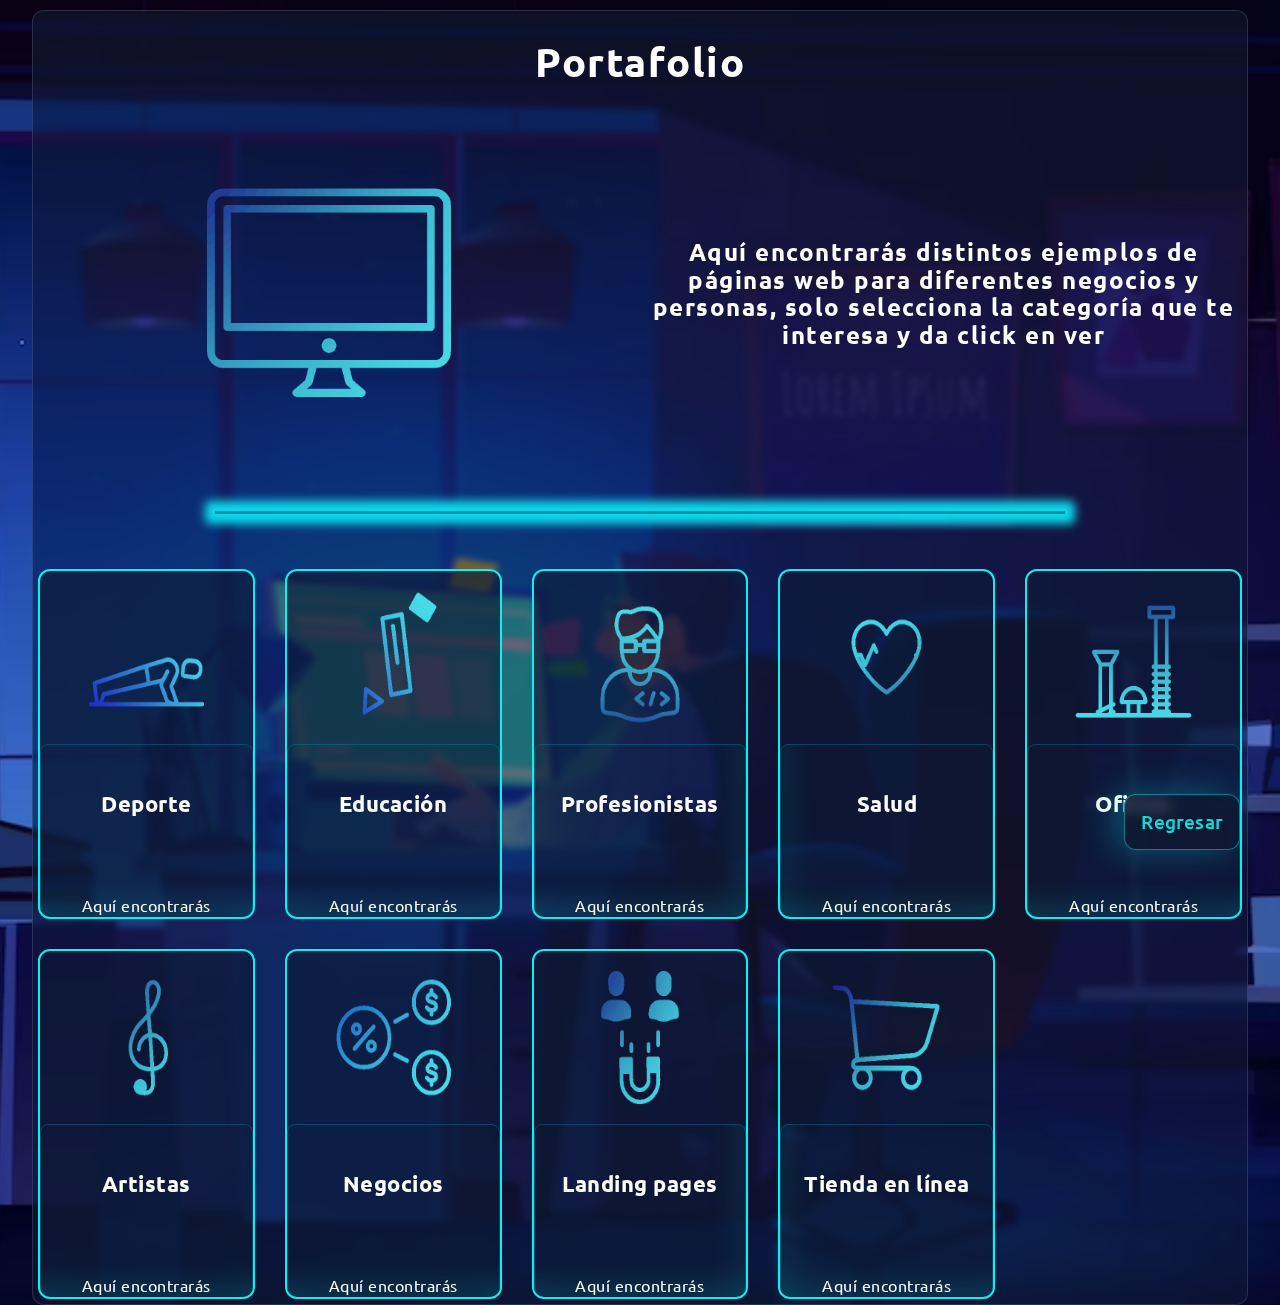
<file: portfolio.html>
<!DOCTYPE html>
<html lang="es">

<head>
  <meta charset="UTF-8" />
  <meta http-equiv="X-UA-Compatible" content="IE=edge" />
  <meta name="viewport" content="width=device-width, initial-scale=1.0" />
  <title>Portfolio</title>
  <link rel="preconnect" href="https://fonts.googleapis.com" />
  <link rel="preconnect" href="https://fonts.gstatic.com" crossorigin />
  <link
    href="https://fonts.googleapis.com/css2?family=Poppins:wght@300;400;700&family=Raleway:wght@400;700&family=Ubuntu:wght@500&display=swap"
    rel="stylesheet" />
  <link rel="stylesheet" href="css/normalize.css" />
  <link rel="stylesheet" href="css/portfolio.css" />
</head>

<body>
  <div class="container">
    <a class="return" href="./content">Regresar</a>

    <main class="container-global-cards">
      <header class="container-header">
        <h1>Portafolio</h1>

        <div class="container-header-description">
          <figure class="container-img">
            <img src="img/img-portfolio/portfolio.gif" alt="portafolio" />
          </figure>

          <div class="portfolio-description">
            <h2>
              Aquí encontrarás distintos ejemplos de páginas web para
              diferentes negocios y personas, solo selecciona la categoría que
              te interesa y da click en ver
            </h2>
          </div>
        </div>
      </header>
      <div class="devicer"></div>
      <!-- CONTAINER CARDS -->
      <section class="container-cards">
        <!-- SPORTS -->
        <div class="card">
          <figure class="card-image">
            <img src="img/img-portfolio/deporte.gif" alt="deporte" />
          </figure>
          <div class="card-description">
            <p class="text-title">Deporte</p>
            <p class="text-body">
              Aquí encontrarás ejemplos de páginas web enfocadas el deporte.
            </p>
            <a href="./pages/sport/demos-sport" class="btn">Ver</a>
          </div>
        </div>
        <!-- SPORTS END -->

        <!-- EDUCATION -->
        <div class="card">
          <figure class="card-image">
            <img src="img/img-portfolio/educacion.gif" alt="educacion" />
          </figure>
          <div class="card-description">
            <p class="text-title">Educación</p>
            <p class="text-body">
              Aquí encontrarás ejemplos de páginas web enfocadas a la
              educacion.
            </p>
            <a href="./pages/education/demos-education" class="btn">Ver</a>
          </div>
        </div>
        <!-- EDUCATION  END-->

        <!-- PROFFESIONALS -->
        <div class="card">
          <figure class="card-image">
            <img src="img/img-portfolio/prof.gif" alt="profesionistas" />
          </figure>
          <div class="card-description">
            <p class="text-title">Profesionistas</p>
            <p class="text-body">
              Aquí encontrarás ejemplos de páginas web enfocadas a los
              profesionistas.
            </p>
            <a href="./pages/professionals/demos-professionals" class="btn">ver</a>
          </div>
        </div>
        <!-- PROFFESIONALS END -->

        <!-- HELATH -->
        <div class="card">
          <figure class="card-image">
            <img src="img/img-portfolio/salud.gif" alt="salud" />
          </figure>
          <div class="card-description">
            <p class="text-title">Salud</p>
            <p class="text-body">
              Aquí encontrarás ejemplos de páginas web enfocadas a la salud
              humana.
            </p>
            <a href="pages/health/health-demoss" class="btn">ver</a>
          </div>
        </div>
        <!-- HELATH  END-->

        <!-- PROFESSIONS -->
        <div class="card">
          <figure class="card-image">
            <img src="img/img-portfolio/oficio.gif" alt="oficios" />
          </figure>
          <div class="card-description">
            <p class="text-title">Oficios</p>
            <p class="text-body">
              Aquí encontrarás ejemplos de páginas web enfocadas a los
              oficios.
            </p>
            <a href="pages/porfessions/demos-professions" class="btn">ver</a>
          </div>
        </div>
        <!-- PROFESSIONS END -->

        <!-- ARTISTS -->
        <div class="card">
          <figure class="card-image">
            <img src="img/img-portfolio/artistas.gif" alt="artistas" />
          </figure>
          <div class="card-description">
            <p class="text-title">Artistas</p>
            <p class="text-body">
              Aquí encontrarás ejemplos de páginas web enfocadas a los
              artistas.
            </p>
            <a href="pages/artist/demos-artists" class="btn">ver</a>
          </div>
        </div>
        <!-- ARTISTS END -->

        <!-- COMPANIES -->
        <div class="card">
          <figure class="card-image">
            <img src="img/img-portfolio/companies.gif" alt="Empresas" />
          </figure>
          <div class="card-description">
            <p class="text-title">Negocios</p>
            <p class="text-body">
              Aquí encontrarás ejemplos de páginas web para empresas.
            </p>
            <a href="pages/companies/demos-companies" class="btn">ver</a>
          </div>
        </div>
        <!-- COMPANIES -->

        <!-- LANDING -->
        <div class="card">
          <figure class="card-image">
            <img src="img/img-portfolio/landing.gif" alt="landing page" />
          </figure>
          <div class="card-description">
            <p class="text-title">Landing pages</p>
            <p class="text-body">
              Aquí encontrarás ejemplos de páginas web tipo landing page.
            </p>
            <a href="pages/landing/landing-demos" class="btn">ver</a>
          </div>
        </div>
        <!-- LANDING END-->

        <!-- E-COMMERCE -->
        <div class="card">
          <figure class="card-image">
            <img src="img/img-portfolio/tienda.gif" alt="tienda en línea" />
          </figure>
          <div class="card-description">
            <p class="text-title">Tienda en línea</p>
            <p class="text-body">
              Aquí encontrarás ejemplos de páginas web tipo tienda en línea.
            </p>
            <a href="pages/e-commerce/demos-e-commerce" class="btn">ver</a>
          </div>
        </div>
        <!-- E-COMMERCE END -->

      </section>
      <!-- CONTAINER CARDS END -->
    </main>
  </div>
</body>

</html>
</file>
<file: css/styles.css>
* {
  box-sizing: border-box;
  font-family: "Ubuntu", sans-serif;
}

a {
  text-decoration: none;
  cursor: pointer;
}

body {
  background-image: url("../img/ilustracion-escena-dia-trabajo-dibujos-animados_52683-62609.avif");
  background-position: cover;
  background-size: cover;
  background-repeat: no-repeat;
}

/****************************************** MAIN ********************************************/
.wraper {
  max-width: 98%;
  margin: 8px auto;
  height: 100vh;
  display: flex;
  flex-direction: column;
  backdrop-filter: blur(6px) saturate(180%);
  -webkit-backdrop-filter: blur(16px) saturate(180%);
  background-color: rgba(17, 25, 40, 0.75);
  border-radius: 12px;
  border: solid 2px rgb(4, 242, 242);
  overflow: hidden;
}

.img-wraper {
  max-width: 190px;
  margin: 0 auto;
  margin-top: 110px;
  padding-bottom: 2rem;
  align-content: center;
}

.img-wraper>img {
  width: 100%;
  height: auto;
}

.start {
  text-align: center;
  margin-top: 30px;
  height: auto;
  width: auto;
}

.start h1 {
  font-size: 2rem;
  color: #ffff;
}

button {
  cursor: pointer;
  background: transparent;
  position: relative;
  display: inline-block;
  padding: 10px 20px;
  outline: none;
  border: 2px solid rgb(0, 251, 255);
  margin: 30px;
  width: 150px;
  height: 60px;
  text-transform: uppercase;
  font-weight: 900;
  text-decoration: none;
  letter-spacing: 2px;
  color: #fff;
  -webkit-box-reflect: below 0px linear-gradient(transparent, #0002);
  transition: 0.45s;
  transition-delay: 0s;
}

button:hover {
  transition-delay: 1.5s;
  color: #000;
  box-shadow: 0 0 10px rgb(0, 238, 255), 0 0 20px rgb(0, 238, 255),
    0 0 40px rgb(0, 238, 255), 0 0 80px rgb(0, 238, 255),
    0 0 100px rgb(0, 238, 255);
}

button:active {
  transition-delay: 1.5s;
  color: #000;
  box-shadow: 0 0 10px rgb(0, 238, 255), 0 0 20px rgb(0, 238, 255),
    0 0 40px rgb(0, 238, 255), 0 0 80px rgb(0, 238, 255),
    0 0 100px rgb(0, 238, 255);
}

button span {
  position: relative;
  z-index: 100;
}

button::before {
  content: "";
  position: absolute;
  left: -20px;
  top: 50%;
  transform: translateY(-50%);
  width: 20px;
  height: 2px;
  background: rgb(0, 238, 255);
  box-shadow: 0 0 10px rgb(0, 238, 255), 0 0 20px rgb(0, 238, 255),
    0 0 40px rgb(0, 238, 255), 0 0 80px rgb(0, 238, 255),
    0 0 100px rgb(0, 238, 255);
  transition: width 0.5s, left 0.5s, height 0.5s, box-shadow 0.5s;
  transition-delay: 1s, 0.5s, 0s, 0s;
}

button:hover::before {
  width: 60%;
  height: 100%;
  left: -2px;
  box-shadow: 0 0 10px rgb(0, 238, 255), 0 0 20px rgb(0, 238, 255),
    0 0 40px rgb(0, 238, 255), 0 0 80px rgb(0, 238, 255),
    0 0 100px rgb(0, 238, 255);
  transition-delay: 0s, 0.5s, 1s, 1s;
}

button::after {
  content: "";
  position: absolute;
  right: -20px;
  top: 50%;
  transform: translateY(-50%);
  width: 20px;
  height: 2px;
  background: rgb(0, 238, 255);
  box-shadow: 0 0 10px rgb(0, 238, 255), 0 0 20px rgb(0, 238, 255),
    0 0 40px rgb(0, 238, 255), 0 0 80px rgb(0, 238, 255),
    0 0 100px rgb(0, 238, 255);
  transition: width 0.5s, right 0.5s, height 0.5s, box-shadow 0.5s;
  transition-delay: 1s, 0.5s, 0s, 0s;
}

button:hover::after {
  width: 60%;
  height: 102%;
  right: -2px;
  box-shadow: 0 0 10px rgb(0, 238, 255), 0 0 20px rgb(0, 238, 255),
    0 0 40px rgb(0, 238, 255), 0 0 80px rgb(0, 238, 255),
    0 0 100px rgb(0, 238, 255);
  transition-delay: 0s, 0.5s, 1s, 1s;
}



/* ***************************************** LOADER ***************************************** */

/****************************************** MAIN END ******************************************/
</file>
<file: css/about.css>
html {
  height: 100%;
  font-family: "Ubuntu", sans-serif;
  color: #fff !important;
}

* {
  box-sizing: border-box;
  margin: 0;
  padding: 0;
}

body::-webkit-scrollbar {
  width: 15px;
  backdrop-filter: blur(7px) saturate(180%);
  -webkit-backdrop-filter: blur(16px) saturate(180%);
  background-color: rgba(46, 46, 46, 0.872);
}

body::-webkit-scrollbar-thumb {
  height: 100px;
  border-radius: 10px;
  background: #06c6ca;
}

h1,
h2,
h3,
h4,
h5 {
  letter-spacing: 1.5px;
}

h2 {
  font-size: 2em;
  margin-bottom: 15px;
}

h3 {
  font-size: 1.6em;
}

body {
  min-height: 100%;
}

p {
  text-align: justify;
  letter-spacing: 0.2px;
  font-size: 1.2rem;
  padding-top: 15px;
}

.global-wrapper {
  max-width: 100%;
  height: 100%;
  background-image: url("../img/ilustracion-escena-dia-trabajo-dibujos-animados_52683-62609.avif");
  background-position: center;
  background-size: cover;
  background-repeat: no-repeat;
  overflow: hidden;
}

.wrapper-main {
  margin: 0 auto;
  max-width: 98%;
  height: 100%;
  text-align: center;
  backdrop-filter: blur(4px) saturate(180%);
  -webkit-backdrop-filter: blur(16px) saturate(180%);
  background-color: rgba(17, 25, 40, 0.75);
  border-radius: 12px;
  border: solid 2px rgb(4, 242, 242);
  overflow: hidden;
}

.hero-container {
  display: flex;
  flex-direction: column;
  max-width: 100%;
  max-height: 100%;
}

.img-container {
  max-width: 100%;
  height: auto;
}

.img-container img {
  max-width: 500px;
  height: auto;
}

.devicer {
  max-width: 70%;
  display: block;
  height: 2.5px;
  border-radius: 5px;
  background-color: #06aab9d4;
  box-shadow: 0px 0px 10px 10px #0edaed;
  margin: 60px auto 60px;
}

/* .container-info {
  
}
h2 {
} */
.about-info {
  max-width: 70%;
  margin: 0 auto;
  padding: 10px;
}

.cta-about {
  font-size: 18px;
  text-decoration: underline;
  font-weight: bold;
  color: #06c6ca;
  transition: all ease-in 0.3s;
}

.cta-about:hover {
  color: rgb(5, 247, 203);
  /* font-size: 20px; */
  /* transform: scale(110%);
  display: inline-block;
  margin-left: 10px; */
}

/* **********************TESTIMONIALS***************** */
.testimonials-container {
  max-width: 100%;
  height: auto;
  background: transparent;
  margin-top: 50px;
}

.wrapper {
  width: 80%;
  min-height: 20em;
  margin: 0 auto;
  margin-bottom: 25px;
  border: solid 2px rgb(4, 242, 242);
  border-radius: 0.6em;
  box-shadow: 0 1.8em 3em rgba(1, 17, 39, 0.15);
  display: flex;
  flex-direction: column;
}

.wrapper h2 {
  margin-top: 20px;
}

.testimonial-container {
  width: 100%;
  min-height: 500px;
  padding: 1.8em 1.2em;
}

.testimonial-container span {
  font-size: 40px;
}

.wrapper-buttons {
  height: 100%;
  padding-bottom: 15px;
  display: flex;
  justify-content: space-evenly;
}

.wrapper button {
  font-size: 1.8em;
  height: 2.2em;
  width: 2.2em;
  background-color: #ffffff;
  border: none;
  color: rgb(4, 242, 242);
  box-shadow: 0 0 1em rgba(1, 17, 39, 0.25);
  cursor: pointer;
  border-radius: 50%;
}

.wrapper button:active {
  color: rgb(4, 252, 235);
  box-shadow: 0 0 1em rgba(1, 254, 233, 0.25);
}

button#next {
  border: solid 1px rgb(4, 242, 242);
  background: transparent;
  transition: all ease-in 0.2s;
}

button#prev {
  border: solid 1px rgb(4, 242, 242);
  background: transparent;
  transition: all ease-in 0.2s;
}

.testimonial-container p {
  text-align: center;
  width: 80%;
  text-align: center;
  margin: 0 auto;
  line-height: 2em;
  letter-spacing: 0.05em;
}

.testimonial-container img {
  display: block;
  margin: 1.8em auto 1.25em auto;
  border-radius: 50%;
  width: 12em;
}

.testimonial-container h3 {
  color: #09c4bb;
  text-align: center;
}

.testimonial-container h6 {
  color: #dbdee9;
  font-size: 0.9em;
  letter-spacing: 0.03em;
  font-weight: 400;
  text-align: center;
}

@media screen and (max-width: 650px) {
  .wrapper {
    font-size: 14px;
  }
}

@media screen and (min-width: 768px) {
  .wrapper button:hover {
    color: rgb(4, 252, 235);
    box-shadow: 0 0 1em rgba(1, 254, 233, 0.25);
  }

  button#next:hover {
    border: solid 1px rgb(0, 255, 229);
    transform: scale(1.1);
  }

  button#prev:hover {
    border: solid 1px rgb(0, 255, 229);
    transform: scale(1.1);
  }
}

/* **********************TESTIMONIALS END***************** */

.return {
  position: absolute;
  position: fixed;
  font-weight: 500;
  text-decoration: none !important;
  padding: 16px;
  color: #07ddda;
  font-size: 1.2em;
  letter-spacing: 0.2px;
  backdrop-filter: blur(7px) saturate(180%);
  -webkit-backdrop-filter: blur(16px) saturate(180%);
  background-color: rgba(17, 25, 40, 0.75);
  border-radius: 12px;
  border: 1px solid rgba(3, 240, 240, 0.475);
  box-shadow: -10px 0px 35px rgba(1, 242, 255, 0.3);
  top: 100px;
  right: 20px;
  transition: all 0.3s;
  z-index: 5;
}

.return:hover {
  transform: translateY(-10px);
  color: #07ddda;
  box-shadow: -10px 0px 35px rgba(2, 242, 255, 0.365);
}
</file>
<file: css/contact.css>
* {
  box-sizing: border-box;
}

html {
  height: 100% !important;
  /* max-height: 100vh !important; */
  font-family: "Ubuntu", sans-serif;
  color: #fff;
}

body {
  /* height: 100vh !important; */
  height: 100%;
}

.container {
  width: 100%;
  height: 100%;
  padding: 10px;
  overflow: hidden;
  background-image: url("../img/ilustracion-escena-dia-trabajo-dibujos-animados_52683-62609.avif");
  background-position: center;
  background-size: cover;
  background-repeat: no-repeat;
  overflow: hidden;
}

.wrapper {
  max-width: 100%;
  min-width: 100%;
  height: 100%;
  border: rgb(19, 139, 37) solid 3px;
  backdrop-filter: blur(4px) saturate(180%);
  -webkit-backdrop-filter: blur(4px) saturate(180%);
  background-color: rgba(17, 25, 40, 0.75);
  border-radius: 12px;
  border: 1px solid rgba(255, 255, 255, 0.125);
  margin-right: none;
}

@media (min-width: 770px) {
  .wrapper {
    display: flex;
    align-items: center;
    height: 100vh;
  }

  .container-img {
    min-width: 40%;
    justify-content: center;
    max-height: 400px !important;
    margin-left: 20px !important;
  }

  .container-img img {
    min-height: 350px !important;
  }

  .wrapper-contact-form {
    min-width: 50% !important;
    margin-left: 50px !important;
    margin-right: 50px !important;
  }
}

.container-img {
  max-width: 90%;
  text-align: center;
  max-height: 40%;
  margin: auto;
  margin-top: 15px;
  margin-bottom: 20px;
}

.container-img img {
  max-width: 100%;
  max-height: 300px;
  margin: auto;
  padding-left: 20px;
  padding-bottom: 20px;
}

.wrapper-contact-form {
  max-width: 90%;
  overflow: hidden;
  margin: auto;
}

.contact-form {
  max-width: 100%;
  backdrop-filter: blur(0.5px) saturate(176%);
  -webkit-backdrop-filter: blur(1px) saturate(176%);
  background-color: rgba(141, 168, 220, 0);
  border-radius: 12px;
  border: solid 1px rgb(0, 255, 255);
}

legend {
  margin: 0 auto;
  font-size: 1.5rem;
  padding-bottom: 5px;
  padding-top: 5px;
}

::placeholder {
  color: rgb(198, 200, 200);
}

input {
  color: rgb(186, 181, 181);
  margin-bottom: 5px;
  text-align: center;
  border: none;
  backdrop-filter: blur(0.5px) saturate(176%);
  -webkit-backdrop-filter: blur(1px) saturate(176%);
  background-color: rgba(141, 168, 220, 0);
  border-radius: 12px;
  border: 1px solid rgba(6, 80, 132, 0.401);
  width: 100%;
  height: 50px;
}

input:focus {
  color: rgb(0, 255, 255);
  backdrop-filter: blur(0.5px) saturate(176%);
  -webkit-backdrop-filter: blur(1px) saturate(176%);
  border-radius: 12px;
  border: 1px solid rgba(6, 80, 132, 0.401);
  outline-color: rgb(0, 255, 255);
  box-shadow: -3px -3px 15px rgb(0, 255, 255);
  transition: 0.1s;
  transition-property: box-shadow;
}

textarea {
  width: 100%;
  text-align: center;
  backdrop-filter: blur(0.5px) saturate(176%);
  -webkit-backdrop-filter: blur(1px) saturate(176%);
  background-color: rgba(141, 168, 220, 0);
  border-radius: 12px;
  border: 1px solid rgba(6, 80, 132, 0.401);
  color: #1479ea;
}

textarea:focus {
  color: rgb(0, 255, 255);
  outline-color: rgb(0, 255, 255);
  box-shadow: -3px -3px 15px rgb(0, 255, 255);
  transition: 0.1s;
  transition-property: box-shadow;
}

.btn {
  display: block;
  width: 50%;
  margin: 0 auto;
  margin-bottom: 5px;
  margin-top: 20px;
  position: relative;
  height: 3.5em;
  border: 1px solid #1479ea;
  outline: none;
  background-color: transparent;
  color: white;
  transition: 1s;
  border-radius: 0.3em;
  font-size: 16px;
  font-weight: bold;
}

.btn-opacity {
  border: 1px solid #14dfea7a;
  color: rgba(163, 159, 159, 0.753);
}

.btn::after {
  content: "";
  position: absolute;
  top: -10px;
  left: 3%;
  width: 95%;
  height: 40%;
  background-color: #212121;
  transition: 0.5s;
  transform-origin: center;
}

.btn::before {
  content: "";
  transform-origin: center;
  position: absolute;
  top: 80%;
  left: 3%;
  width: 95%;
  height: 40%;
  /* background-color: #212121; */
  transition: 0.5s;
}

.btn:hover::before,
.btn:hover::after {
  transform: scale(0);
}

.btn:hover {
  box-shadow: inset 0px 0px 25px rgb(0, 255, 255);
  cursor: pointer;
}

@media (max-width: 628px) {
  .btn:hover {
    box-shadow: inset 0px 0px 25px rgb(0, 255, 255);

  }

  .btn:active {
    box-shadow: inset 0px 0px 25px rgb(0, 255, 255);
  }
}

.hidden-spinner {
  display: none;

}

.show-spinner {
  margin-top: 50px;
  margin-left: 45%;
  margin-bottom: 30px;
}

.return {
  position: absolute;
  position: fixed;
  font-weight: 500;
  text-decoration: none !important;
  padding: 16px;
  color: #07ddda;
  font-size: 1.2em;
  letter-spacing: 0.2px;
  backdrop-filter: blur(7px) saturate(180%);
  -webkit-backdrop-filter: blur(16px) saturate(180%);
  background-color: rgba(17, 25, 40, 0.75);
  border-radius: 12px;
  border: 1px solid rgba(3, 240, 240, 0.475);
  box-shadow: -10px 0px 35px rgba(1, 242, 255, 0.3);
  top: 20px;
  right: 20px;
  transition: all 0.3s;
  z-index: 5;
}

.return:hover {
  transform: translateY(-4px);
  color: #07ddda;
  box-shadow: -10px 0px 35px rgba(2, 242, 255, 0.365);
}



/* validation */
.form-success {
  /* background-color: #06ff2794; */

  color: #ffffff;
  padding: 15px;
  text-align: center;
  letter-spacing: 1.5px;
  margin-top: 10px;
  border-radius: 10px;
  margin-bottom: 0;
  font-size: 16px;
  font-weight: bold;
  text-transform: uppercase;
  backdrop-filter: blur(16px) saturate(180%);
  -webkit-backdrop-filter: blur(16px) saturate(180%);
  background-color: rgba(21, 255, 4, 0.618);
  border-radius: 12px;
  border: 1px solid rgba(255, 255, 255, 0.125);
}

.error-form {
  /* background-color: rgba(227, 13, 13, 0.494); */
  color: #fff;
  padding: 15px;
  text-align: center;
  margin-bottom: 0;
  margin-top: 10px;
  border-radius: 10px;
  letter-spacing: 1.5px;
  font-size: 16px;
  font-weight: bold;
  text-transform: uppercase;
  backdrop-filter: blur(16px) saturate(180%);
  -webkit-backdrop-filter: blur(16px) saturate(180%);
  background-color: rgba(255, 17, 4, 0.618);
  border-radius: 12px;
  border: 1px solid rgba(255, 255, 255, 0.125);
}
</file>
<file: css/spinner.css>
.sk-chase {
  width: 40px;
  height: 40px;
  position: relative;
  animation: sk-chase 2.5s infinite linear both;
}

.sk-chase-dot {
  width: 100%;
  height: 100%;
  position: absolute;
  left: 0;
  top: 0;
  animation: sk-chase-dot 2.0s infinite ease-in-out both;
}

.sk-chase-dot:before {
  content: '';
  display: block;
  width: 25%;
  height: 25%;
  background-color: #05e1f1;
  border-radius: 100%;
  animation: sk-chase-dot-before 2.0s infinite ease-in-out both;
}

.sk-chase-dot:nth-child(1) {
  animation-delay: -1.1s;
}

.sk-chase-dot:nth-child(2) {
  animation-delay: -1.0s;
}

.sk-chase-dot:nth-child(3) {
  animation-delay: -0.9s;
}

.sk-chase-dot:nth-child(4) {
  animation-delay: -0.8s;
}

.sk-chase-dot:nth-child(5) {
  animation-delay: -0.7s;
}

.sk-chase-dot:nth-child(6) {
  animation-delay: -0.6s;
}

.sk-chase-dot:nth-child(1):before {
  animation-delay: -1.1s;
}

.sk-chase-dot:nth-child(2):before {
  animation-delay: -1.0s;
}

.sk-chase-dot:nth-child(3):before {
  animation-delay: -0.9s;
}

.sk-chase-dot:nth-child(4):before {
  animation-delay: -0.8s;
}

.sk-chase-dot:nth-child(5):before {
  animation-delay: -0.7s;
}

.sk-chase-dot:nth-child(6):before {
  animation-delay: -0.6s;
}

@keyframes sk-chase {
  100% {
    transform: rotate(360deg);
  }
}

@keyframes sk-chase-dot {

  80%,
  100% {
    transform: rotate(360deg);
  }
}

@keyframes sk-chase-dot-before {
  50% {
    transform: scale(0.4);
  }

  100%,
  0% {
    transform: scale(1.0);
  }
}
</file>
<file: css/content.css>
* {
  margin: 0;
  padding: 0;
  box-sizing: border-box;
  font-family: "Ubuntu", sans-serif;
}

body {
  height: 100%;
  background-image: url("../img/ilustracion-escena-dia-trabajo-dibujos-animados_52683-62609.avif");
  background-position: center;
  background-size: cover;
  background-repeat: repeat;
}

body::-webkit-scrollbar {
  width: 15px;
  backdrop-filter: blur(7px) saturate(180%);
  -webkit-backdrop-filter: blur(16px) saturate(180%);
  background-color: rgba(46, 46, 46, 0.872);
}

body::-webkit-scrollbar-thumb {
  height: 100px;
  border-radius: 10px;
  background: #06c6ca;
}

html {
  height: 100%;
}

a {
  font-weight: bold;
}

.wrapper-main {
  border: red solid 3px;
  display: flex;
  flex-direction: row;
  align-items: center;
  flex-wrap: wrap;
  min-width: 90%;
  margin: 5px;
  min-height: 100%;
  backdrop-filter: blur(5px) saturate(180%);
  -webkit-backdrop-filter: blur(16px) saturate(180%);
  background-color: rgba(17, 25, 40, 0.75);
  border-radius: 12px;
  border: solid 2px rgb(4, 242, 242);
  overflow: hidden;
}

.img-wrapper {
  max-width: 350px;
  height: 350px;
  margin: 0 auto;
  display: flex;
  justify-content: center;
  overflow: hidden;
}

figure .img-content {
  max-width: 100%;
  min-height: 200px;
}

.content-wrapper {
  min-width: 90%;
  margin: 0 auto;
}

.wrapper-cards {
  display: grid;
  grid-template-columns: repeat(auto-fit, minmax(200px, 1fr));
  gap: 20px;
  margin-bottom: 50px;
}

.card {
  min-height: 350px;
  margin: 5px;
  font-size: 16px;
  text-align: center;
  color: #fff;
  backdrop-filter: blur(2px) saturate(180%);
  -webkit-backdrop-filter: blur(2px) saturate(180%);
  background-color: rgba(107, 127, 164, 0);
  border-radius: 12px;
  border: solid 2px rgb(4, 242, 242);
  cursor: pointer;
  transition: all 0.4s cubic-bezier(0.645, 0.045, 0.355, 1);
  overflow: hidden;
}

.card:hover {
  scale: 110%;
  backdrop-filter: blur(0px) saturate(200%);
  -webkit-backdrop-filter: blur(0px) saturate(200%);
  background-color: rgba(17, 25, 40, 0.64);
  border-radius: 12px;
  border: solid 2px rgb(9, 250, 234);
  box-shadow: 0px 0px 30px 1px rgba(0, 255, 238, 0.252);
}

.card .icon-card {
  min-width: auto;
  max-height: 150px;
  overflow: hidden;
  margin-bottom: 15px;
}

.icon-card img {
  max-width: 85px;
  height: 85px;
}

.card-title {
  margin-top: 25px;
  margin-bottom: 35px;
  font-weight: 500;
  letter-spacing: 1.2;
}

/*************************************** BTN **********************/
.btn {
  --color: #09e7f3;
  --color2: rgb(10, 25, 30);
  padding: 0.8em 1.75em;
  background-color: transparent;
  border-radius: 6px;
  border: 0.3px solid var(--color);
  transition: 0.5s;
  position: relative;
  overflow: hidden;
  cursor: pointer;
  z-index: 1;
  font-size: 17px;
  text-transform: uppercase;
  color: #fff;
}

.btn::after,
.btn::before {
  content: "";
  display: block;
  height: 100%;
  width: 100%;
  transform: skew(90deg) translate(-50%, -50%);
  position: absolute;
  inset: 50%;
  left: 25%;
  z-index: -1;
  transition: 0.5s ease-out;
  background-color: var(--color);
}

.btn::before {
  top: -50%;
  left: -25%;
  transform: skew(90deg) rotate(180deg) translate(-50%, -50%);
}

.btn:hover::before {
  transform: skew(45deg) rotate(180deg) translate(-50%, -50%);
}

.btn:hover::after {
  transform: skew(45deg) translate(-50%, -50%);
}

.btn:hover {
  color: rgb(0, 0, 0);
}

.btn:active {
  filter: brightness(0.7);
  transform: scale(0.98);
}
</file>
<file: css/information.css>
html {
  height: 100%;
  font-family: "Ubuntu", sans-serif;
  color: #fff;
  scroll-behavior: smooth;
}

body::-webkit-scrollbar {
  width: 15px;
  backdrop-filter: blur(7px) saturate(180%);
  -webkit-backdrop-filter: blur(16px) saturate(180%);
  background-color: rgba(46, 46, 46, 0.872);
}

body::-webkit-scrollbar-thumb {
  height: 100px;
  border-radius: 10px;
  background: #06c6ca;
}

h1,
h2,
h3,
h4,
h5 {
  letter-spacing: 1.5px;
}

h2 {
  font-size: 2em;
}

h3 {
  font-size: 1.6em;
}

body {
  min-height: 100%;
}

p {
  text-align: justify;
  letter-spacing: 0.2px;
  margin-bottom: 50px;
  margin-top: 30px;
}

@media (min-width: 600px) {
  p {
    font-weight: 300;
  }

  .page-divide {
    margin-bottom: 8rem;
    margin-top: 3rem;
  }
}

ul {
  font-size: 1.1em;
  list-style: none;
  text-align: left;
}

/* DIVIDE PAGE */
.page-divide {
  display: grid;
  place-items: center;
  position: relative;
  margin-bottom: 2rem;
  margin-top: 2rem;
}

.divide {
  width: 5px;
  height: 40px;
  background: rgb(4, 82, 94);
}

.divide-line {
  position: absolute;
  z-index: -1;
  width: 50%;
  border: 1px dashed rgb(3, 187, 181);
}

.divide-line.left {
  left: 0;
}

.divide-line.right {
  right: 0;
}

/* DIVIDE PAGE END*/

.article-container {
  margin: 50px 0;
}

.grid-container {
  text-align: center;
  display: grid;
  grid-template-areas: "main-container";
  background-image: url("../img/ilustracion-escena-dia-trabajo-dibujos-animados_52683-62609.avif");
  background-position: center;
  background-size: contain;
  background-repeat: repeat;
  overflow: hidden;
}

.main-container {
  grid-area: main-container;
  grid-template-areas: "main-container";
}

.section-container {
  margin: 10px;
  padding: 30px;
  max-width: 100%;
  height: auto;
  backdrop-filter: blur(5px) saturate(180%);
  -webkit-backdrop-filter: blur(16px) saturate(180%);
  background-color: rgba(17, 25, 40, 0.75);
  border-radius: 12px;
  border: 1px solid rgba(3, 240, 240, 0.475);
}

@media (min-width: 700px) {
  .section-container {
    margin: 20px;
    padding: 35px;
  }

  p {
    font-weight: 300;
    font-size: 1.2rem;
  }

  .page-divide {
    margin-bottom: 8rem;
  }
}

.container-img {
  max-width: 50%;
  max-height: auto;
  margin: auto;
}

@media (max-width: 720px) {
  .container-img {
    max-width: 90%;
  }
}

.container-img img {
  max-width: 90%;
  max-height: 450px;
  margin: auto;
}

@media (min-width: 768px) {
  .wrapper-information {
    max-width: 100%;
    margin-top: 90px;
    height: auto;
    display: flex;
    flex-direction: row;
    align-items: center;
  }

  .left-wrapper {
    flex-direction: row-reverse;
  }

  .container-img {
    margin: 0;
    padding: 0;
    width: 50%;
  }

  .paragraph {
    width: 50%;
    text-align: center;
    align-self: right;
  }

  p {
    line-height: 1.5;
    font-size: 1.5em;
  }

  ul {
    font-size: 1.5rem;
  }
}

@media (min-width: 900px) {
  .advantaje-container-inicio {
    max-width: 80%;
    height: auto;
  }

  .advantaje-container-inicio :first-child {
    max-width: 90%;
    height: 600px;
  }
}

/* ////////////////////////////////////////////////////////////////////////////////////////// */
/* ////////////////////////////////////////////////////////////////////////////////////////// */
/* ////////////////////////////////////////////////////////////////////////////////////////// */
/* ////////////////////////////////////////////////////////////////////////////////////////// */
/* ////////////////////////////////////////////////////////////////////////////////////////// */

/* **************************************** ADVANTAGE CONTAINER ****************************** */

.advantage-container-img img {
  max-width: 90%;
  height: auto;
}

ul>li {
  margin-bottom: 15px;
  margin-top: 15px;
}

li img {
  margin-right: 10px;
  width: 30px;
}

/* ************************************* ADVANTAGE CONTAINER END****************************** */

/* ////////////////////////////////////////////////////////////////////////////////////////// */
/* ////////////////////////////////////////////////////////////////////////////////////////// */
/* ////////////////////////////////////////////////////////////////////////////////////////// */
/* ////////////////////////////////////////////////////////////////////////////////////////// */
/* ////////////////////////////////////////////////////////////////////////////////////////// */

/* ************************************* TYPES WEB CONTAINER ****************************** */

.types-container-img img {
  max-width: 100%;
  /* margin: auto; */
}

/* ************************************* TYPES WEB CONTAINER END****************************** */
</file>
<file: css/menu.css>
*,
::before,
::after {
  margin: 0;
  padding: 0;
  box-sizing: border-box;
  font-family: "Ubuntu", sans-serif;
}
html {
  scroll-behavior: smooth;
}
a {
  text-decoration: none;
}
body {
  position: relative;
}

.button-menu {
  width: 100%;
  height: 150px;
  position: relative;
  position: fixed;
  z-index: 1000;
}

.button-menu .lines {
  position: absolute;
  top: 50%;
  margin-right: 25px;
  right: 24px;
  transform: translate(0, -50%);
  cursor: pointer;
  display: inline-block;
  width: 48px;
  height: 35px;
}
.button-menu .lines span {
  position: relative;
  width: 100%;
  height: 6px;
  transform: translateY(12px);
  background-color: #07ddda;
  display: block;
  border-radius: 9px;
}
.button-menu .lines span::before,
.button-menu .lines span::after {
  position: absolute;
  content: "";
  width: 100%;
  height: 6px;
  background-color: #07ddda;
  display: block;
  border-radius: 9px;
}
.button-menu .lines span::before {
  transform: translateY(-12px);
}
.button-menu .lines span::after {
  transform: translateY(12px);
}

.lines span {
  transition: all 0.3s linear;
}

.lines.active span {
  background-color: transparent;
}

.lines span:before {
  animation: downAndTurnReverse 0.5s linear both;
}

.lines.active span:before {
  animation: downAndTurn 0.5s linear both;
}

.lines span:after {
  animation: upAndTurnReverse 0.5s linear both;
}

.lines.active span:after {
  animation: upAndTurn 0.5s linear both;
}

@keyframes downAndTurn {
  0% {
    transform: translateY(-12px) rotate(0deg);
  }
  50% {
    transform: translateY(0px) rotate(0deg);
  }
  100% {
    transform: translateY(0px) rotate(45deg);
  }
}
@keyframes downAndTurnReverse {
  0% {
    transform: translateY(0) rotate(45deg);
  }
  50% {
    transform: translateY(0px) rotate(0deg);
  }
  100% {
    transform: translateY(-12px) rotate(0deg);
  }
}
@keyframes upAndTurn {
  0% {
    transform: translateY(12px) rotate(0deg);
  }
  50% {
    transform: translateY(0px) rotate(0deg);
  }
  100% {
    transform: translateY(0px) rotate(-45deg);
  }
}
@keyframes upAndTurnReverse {
  0% {
    transform: translateY(0px) rotate(-45deg);
  }
  50% {
    transform: translateY(0px) rotate(0deg);
  }
  100% {
    transform: translateY(12px) rotate(0deg);
  }
}

.sidebar {
  position: fixed;
  right: 0;
  margin: 10px;
  width: 320px;
  max-width: 90%;
  height: 100%;
  color: #fff;
  z-index: 500;
  backdrop-filter: blur(7px) saturate(180%);
  -webkit-backdrop-filter: blur(16px) saturate(180%);
  background-color: rgba(17, 25, 40, 0.75);
  border-radius: 12px;
  border: 1px solid rgba(3, 240, 240, 0.475);
  box-shadow: -10px 0px 35px rgba(6, 191, 200, 0.3);
  transition: transform 0.5s;
  transform: translateX(110%);
  overflow-y: auto;
  padding: 32px;
  overflow-x: hidden;
}
@media (max-width: 320px) {
  .sidebar {
    padding: 24px;
  }
}
.menu {
  position: absolute;
  /* border: sandybrown 3px solid; */
  display: flex;
  flex-direction: column;
  align-items: flex-start;
  text-align: justify;
  /* max-width: 100% !important; */
  width: 100%;
  left: 0;
  min-height: 50%;
  margin-top: 100px;
}

.menu a {
  /* border: solid saddlebrown; */
  width: 100%;
  margin-left: 15px;
  font-size: 24px;
  margin-top: 15px;
  color: #fff;
  cursor: pointer;
  transform: translateX(150px);
  transition: all ease-in 0.3s;
}
.menu a:hover {
  color: #07ddda;
}
@media (max-width: 320px) {
  .sidebar .menu a {
    font-size: 20px;
  }
}

.sidebar .menu a:nth-of-type(1) {
  transition: all 1.1s ease-out;
}
.sidebar .menu a:nth-of-type(2) {
  transition: all 1.2s ease-out;
}
.sidebar .menu a:nth-of-type(3) {
  transition: all 1.3s ease-out;
}
.sidebar .menu a:nth-of-type(4) {
  transition: all 1.4s ease-out;
}

.sidebar.show {
  transform: translateX(0);
  box-shadow: -10px 0px 35px rgba(124, 130, 141, 0.3);
}
.sidebar.show .menu a {
  transform: translateX(0);
}

.return {
  position: sticky;
  font-weight: 500;
  text-decoration: none !important;
  padding: 16px;
  color: #fff;
  font-size: 1.2em;
  letter-spacing: 0.2px;
  backdrop-filter: blur(7px) saturate(180%);
  -webkit-backdrop-filter: blur(16px) saturate(180%);
  background-color: rgba(17, 25, 40, 0.75);
  border-radius: 12px;
  border: 1px solid rgba(3, 240, 240, 0.475);
  box-shadow: -10px 0px 35px rgba(6, 191, 200, 0.3);
  position: absolute;
  bottom: 24px;
  right: 15px;
  transition: all 0.3s;
}
.return:hover {
  transform: translateY(-4px);
  color: #07ddda;
  box-shadow: -10px 0px 35px rgba(2, 242, 255, 0.365);
}
</file>
<file: css/portfolio.css>
* {
  margin: 0px;
  padding: 0px;
  box-sizing: border-box;
}

html {
  font-family: "Ubuntu", sans-serif;
  scroll-behavior: smooth;
}

a {
  text-decoration: none;
}

body {
  height: 100%;
  position: relative;
  overflow-x: hidden;
}

body::-webkit-scrollbar {
  width: 15px;
  backdrop-filter: blur(7px) saturate(180%);
  -webkit-backdrop-filter: blur(16px) saturate(180%);
  background-color: rgba(46, 46, 46, 0.872);
}

body::-webkit-scrollbar-thumb {
  height: 100px;
  border-radius: 10px;
  background: #06c6ca;
}

h1,
h2,
h3,
h4,
h5 {
  letter-spacing: 1.5px;
}

p {
  font-size: 16px;
  text-align: center;
  letter-spacing: 0.5px;
  margin-bottom: 50px;
  margin-top: 30px;
}

.container {
  min-height: 100vh;
  width: 100vw;
  display: flex;
  justify-content: center;
  background-image: url("../img/ilustracion-escena-dia-trabajo-dibujos-animados_52683-62609.avif");
  background-position: center;
  background-size: cover;
  background-repeat: no-repeat;
  overflow: hidden;
}

.container-global-cards {
  width: 95%;
  min-height: 100%;
  margin-top: 10px;
  backdrop-filter: blur(3px) saturate(172%);
  -webkit-backdrop-filter: blur(8px) saturate(172%);
  background-color: rgba(17, 25, 40, 0.63);
  border-radius: 12px;
  border: 1px solid rgba(255, 255, 255, 0.125);
  overflow: hidden;
}

/* HEADER */
.container-header {
  display: flex;
  flex-direction: column;
  color: #fff;
  text-align: center;
}

.devicer {
  max-width: 70%;
  display: block;
  height: 2.5px;
  border-radius: 5px;
  background-color: #06aab9d4;
  box-shadow: 0px 0px 10px 10px #0edaed;
  margin: 60px auto 0;
}

.container-header-description {
  max-width: 100%;
  margin-top: 25px;
  display: flex;
  flex-direction: column;
  justify-content: center;
  align-items: center;
  height: auto;
}

/* //////////_____MQ_______/////////////// */
@media screen and (min-width: 768px) {
  .container-header-description {
    flex-direction: row;
    max-width: 100%;
  }

  h1 {
    font-size: 2.5rem;
  }

  .container-img {
    max-width: 50%;
    max-height: 400px;
    margin-left: 35px;
  }

  .portfolio-description {
    max-width: 50% !important;
    margin-left: 50px;
  }
}

/* //////////_____MQ_END_______/////////////// */

.container-img {
  max-width: 70%;
  height: auto;
  overflow: hidden;
}

.container-img img {
  max-width: 60%;
  height: auto;
}

.portfolio-description {
  max-width: 90%;
}

/* HEADER END */

/* ********************************************************************************************************************************************************************** */

.container-cards {
  display: grid;
  grid-template-columns: repeat(auto-fit, minmax(200px, 1fr));
  gap: 20px;
  margin-top: 50px;
}

.card {
  min-height: 350px;
  color: #fff;
  backdrop-filter: blur(2px) saturate(180%);
  -webkit-backdrop-filter: blur(2px) saturate(180%);
  background-color: rgba(107, 127, 164, 0);
  border-radius: 12px;
  border: solid 2px rgb(4, 242, 242);
  transition: 0.2s all;
  cursor: pointer;
  align-items: center;
  text-align: center;
  font-size: 16px;
  position: relative;
  transition: all 0.4s cubic-bezier(0.645, 0.045, 0.355, 1);
  overflow: hidden;
  margin: 5px;
}

.card-image {
  width: 100%;
  height: 100%;
  position: absolute;
}

.card-image img {
  width: 70%;
  height: 50%;
}



.container-cards:hover .card:hover {
  background-color: rgba(8, 90, 107, 0.384);
  border-radius: 12px;
  border: solid 2px rgb(4, 242, 242);
  color: white;
}

/*Description */
.card-description {
  display: flex;
  position: absolute;
  flex-direction: column;
  backdrop-filter: blur(16px) saturate(180%);
  border: 1px solid rgba(3, 143, 175, 0.363);
  height: 100%;
  width: 100%;
  transform: translateY(50%);
  border-radius: 8px;
  transition: all 0.3s ease-in;
  padding: 1rem;
}

.card-description:hover {
  height: 100%;
  transform: translateY(0%);
}

/*Text*/
.text-title {
  font-size: 1.4em;
  font-weight: 700;
}

/*******************BUTTON***************************/
.btn {
  --color: #00a97f;
  padding: 0.8em 1.7em;
  background-color: transparent;
  border-radius: 0.3em;
  position: relative;
  overflow: hidden;
  cursor: pointer;
  transition: 0.5s;
  font-weight: 400;
  font-size: 17px;
  border: 1px solid #fff;
  font-family: inherit;
  text-transform: uppercase;
  color: #fff;
  z-index: 1;
}

.btn::before,
.btn::after {
  content: "";
  display: block;
  width: 50px;
  height: 50px;
  transform: translate(-50%, -50%);
  position: absolute;
  border-radius: 50%;
  z-index: -1;
  background-color: hsla(177, 95%, 49%, 0.792);
  transition: 1s ease;
}

.btn::before {
  top: -1em;
  left: -1em;
}

.btn::after {
  left: calc(100% + 1em);
  top: calc(100% + 1em);
}

.btn:hover::before,
.btn:hover::after {
  height: 410px;
  width: 410px;
}

.btn:hover {
  color: #000;
  border: 1px solid hsl(182, 100%, 55%);
}

.btn:active {
  filter: brightness(0.8);
  color: #000;
  border: 1px solid hsla(177, 95%, 49%, 0.792);
}

.return {
  position: absolute;
  position: fixed;
  font-weight: 500;
  text-decoration: none !important;
  padding: 16px;
  color: #07ddda;
  font-size: 1.2em;
  letter-spacing: 0.2px;
  backdrop-filter: blur(7px) saturate(180%);
  -webkit-backdrop-filter: blur(16px) saturate(180%);
  background-color: rgba(17, 25, 40, 0.75);
  border-radius: 12px;
  border: 1px solid rgba(3, 240, 240, 0.475);
  box-shadow: -10px 0px 35px rgba(1, 242, 255, 0.3);
  bottom: 50px;
  right: 40px;
  transition: all 0.3s;
  z-index: 2;
}

.return:hover {
  transform: translateY(-4px);
  color: #07ddda;
  box-shadow: -10px 0px 35px rgba(2, 242, 255, 0.365);
}
</file>
